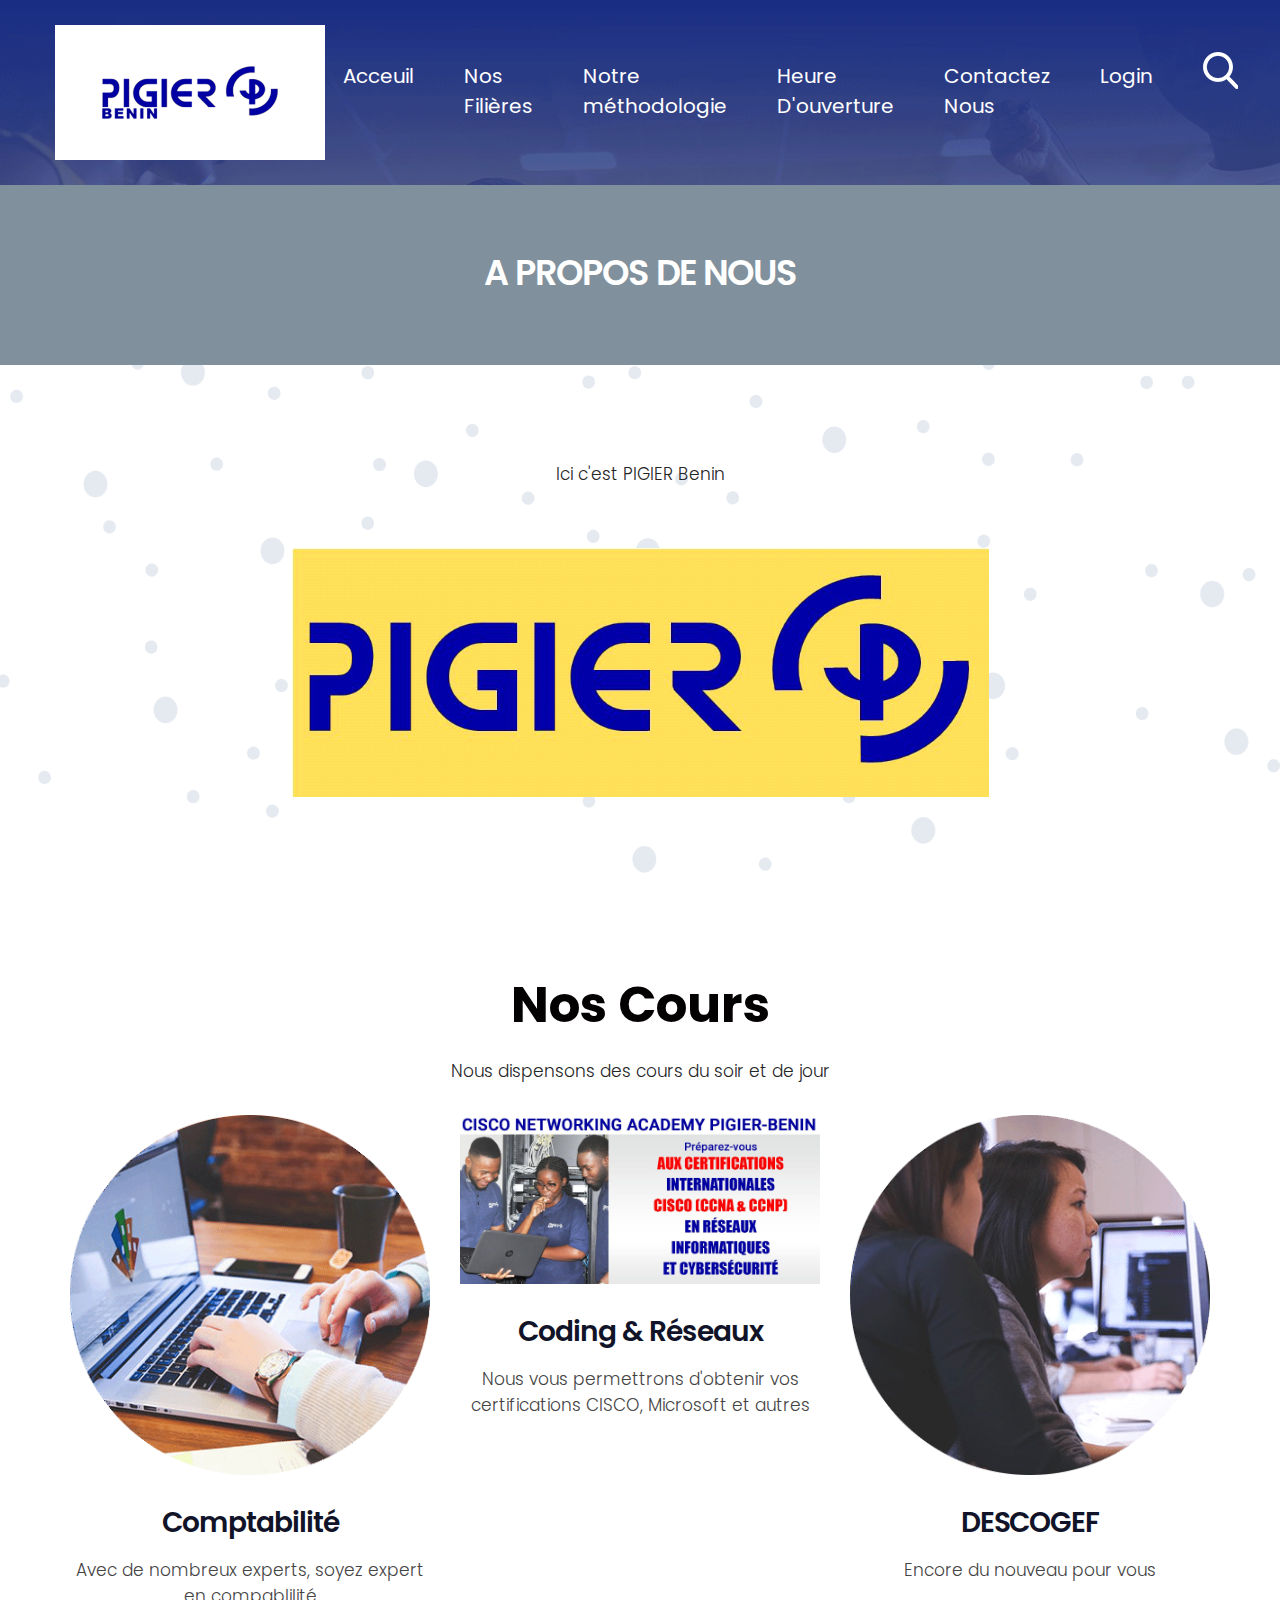
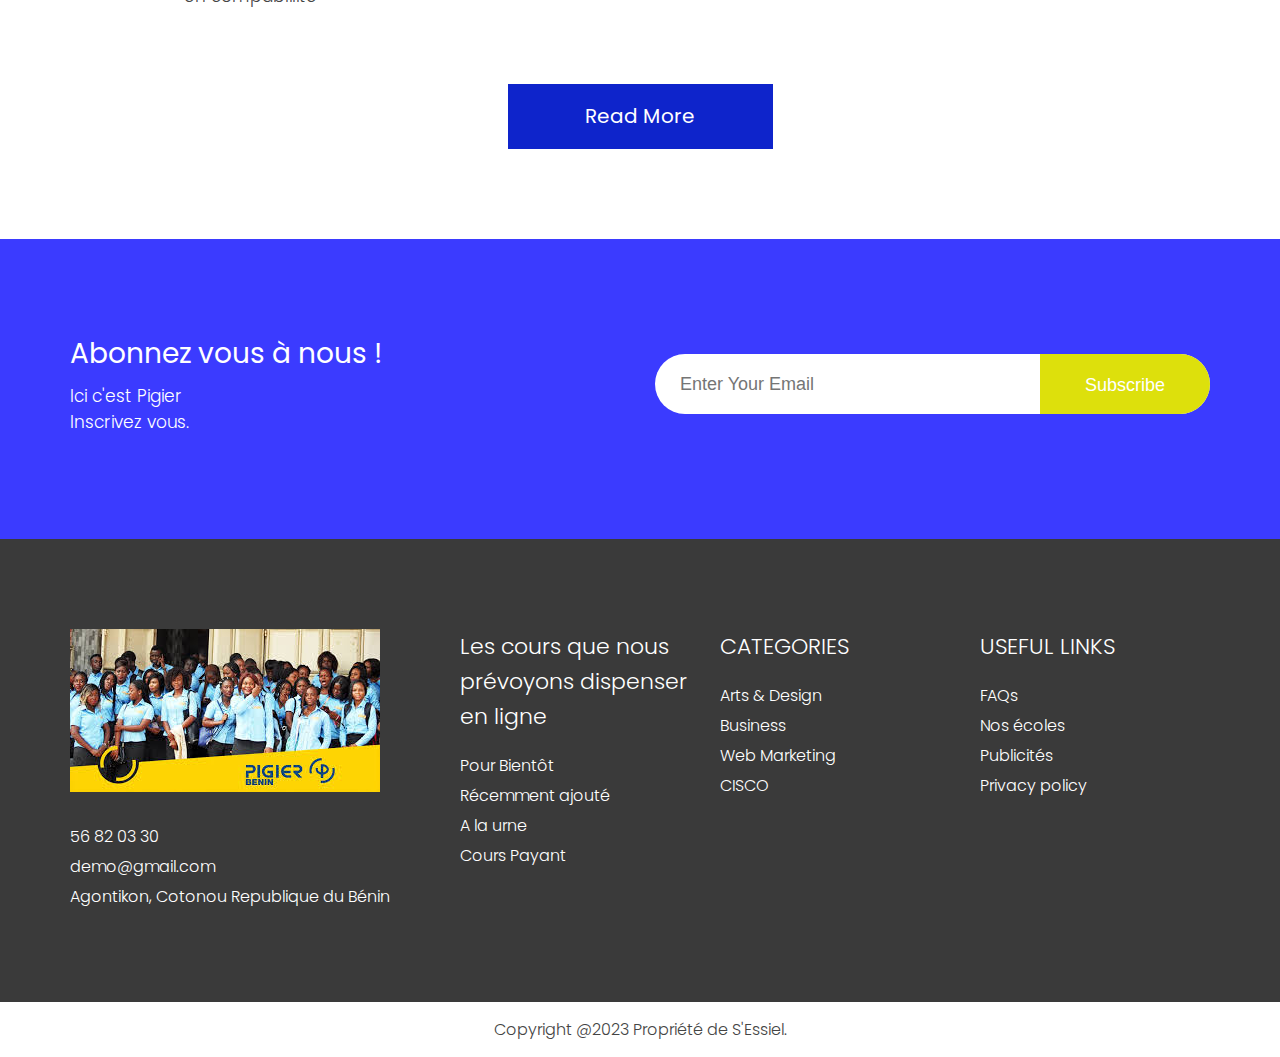
<file: about.html>
<!DOCTYPE html>
<html lang="en">
   <!-- Basic -->
   <meta charset="utf-8">
   <meta http-equiv="X-UA-Compatible" content="IE=edge">
   <!-- Mobile Metas -->
   <meta name="viewport" content="width=device-width, initial-scale=1, shrink-to-fit=no">
   <!-- Site Metas -->
   <title>Pigier</title>
   <meta name="keywords" content="">
   <meta name="description" content="">
   <meta name="author" content="">
   <!-- site icon -->
   <link rel="icon" href="images/logopigier.png" type="image/png" />
   <!-- Bootstrap core CSS -->
   <link href="css/bootstrap.css" rel="stylesheet">
   <!-- FontAwesome Icons core CSS -->
   <link href="css/font-awesome.min.css" rel="stylesheet">
   <!-- Custom animate styles for this template -->
   <link href="css/animate.css" rel="stylesheet">
   <!-- Custom styles for this template -->
   <link href="style.css" rel="stylesheet">
   <!-- Responsive styles for this template -->
   <link href="css/responsive.css" rel="stylesheet">
   <!-- Colors for this template -->
   <link href="css/colors.css" rel="stylesheet">
   <!-- light box gallery -->
   <link href="css/ekko-lightbox.css" rel="stylesheet">
   <!--[if lt IE 9]>
   <script src="https://oss.maxcdn.com/libs/html5shiv/3.7.0/html5shiv.js"></script>
   <script src="https://oss.maxcdn.com/libs/respond.js/1.4.2/respond.min.js"></script>
   <![endif]-->
   </head>
   <body id="inner_page">
      <!-- header -->
      <header class="header">

        <div class="header_top_section">
           <div class="container">
              <div class="row">
               <div class="col-lg-3">
                  <div class="full">
                     <div class="logo">
                        <a href="acceuil.html"><img src="images/logopigier.png" alt="#" /></a>
                     </div>
                  </div>
               </div>
               <div class="col-lg-9 site_information">
                  <div class="full">
                     <div class="main_menu">
                        <nav class="navbar navbar-inverse navbar-toggleable-md">
                           <button class="navbar-toggler" type="button" data-toggle="collapse" data-target="#cloapediamenu" aria-controls="cloapediamenu" aria-expanded="false" aria-label="Toggle navigation">
                           <span class="float-left">Menu</span>
                           <span class="float-right"><i class="fa fa-bars"></i> <i class="fa fa-close"></i></span>
                           </button>
                           <div class="collapse navbar-collapse justify-content-md-center" id="cloapediamenu">
                              <ul class="navbar-nav">
                                 <li class="nav-item active">
                                    <a class="nav-link" href="acceuil.html">Acceuil</a>
                                 </li>
                                 <li class="nav-item">
                                    <a class="nav-link color-aqua-hover" href="about.html">Nos Filières</a>
                                 </li>
                                 <li class="nav-item">
                                    <a class="nav-link color-aqua-hover" href="coaching.html">Notre méthodologie</a>
                                 </li>
                                 <li class="nav-item">
                                    <a class="nav-link color-grey-hover" href="time.html">Heure D'ouverture</a>
                                 </li>
                                 <li class="nav-item">
                                    <a class="nav-link color-grey-hover" href="contact.html">Contactez Nous</a>
                                 </li>
                                 <li class="nav-item">
                                    <a class="nav-link color-grey-hover" href="contact.html">Login</a>
                                 </li>
                              </ul>
                              <ul class="navbar-nav">
                                 <li class="nav-item">
                                    <a class="nav-link" href="#"><img src="images/search_icon.png" alt="#" /></a>
                                 </li>
                              </ul>
                           </div>
                        </nav>
                     </div>
                  </div>
               </div>
            </div>
           </div>
        </div>

      </header>
      <!-- end header -->
      
      <!-- section -->
      <section class="main_full inner_page">
        <div class="container-fluid">
          <div class="row">
             <div class="full">
               <h3>A propos de Nous</h3>    
             </div>
          </div>
        </div>
      </section>
      <!-- end section -->
    
     <!-- about section -->
      <section class="layout_padding section about_dottat">
         <div class="container">
            <div class="row">
               <div class="col-lg-12 text_align_center">
                  <div class="full">
                     <p class="large">Ici c'est PIGIER Benin</p>
                  </div>
               </div>
               <div class="col-md-12">
                  <div class="about_img margin_top_30  text_align_center">
                     <img src="images/Pigier.png" alt="#" />
                  </div>
               </div>
            </div>
         </div>
      </section>
      <!-- end about section -->

      <!-- section -->
      <section class="layout_padding section">
         <div class="container">
            <div class="row">
               <div class="col-lg-12 text_align_center">
                  <div class="full heading_s1">
                     <h2>Nos Cours</h2>
                  </div>
                  <div class="full">
                     <p class="large">Nous dispensons des cours du soir et de jour</p>
                  </div>
               </div>
            </div>
            <div class="row">

              <div class="col-md-4 text_align_center">
                 <div class="cours">
                   <img class="img-responsive" src="images/cour2.png" alt="#" />
                 </div>
                 <h3>Comptabilité</h3>
                 <p>Avec de nombreux experts, soyez expert en compablilité</p>
              </div>  

              <div class="col-md-4 text_align_center">
                 <div class="cours">
                   <img class="img-responsive" src="images/SLIDE-CISCO-1.jpg" alt="#" />
                 </div>
                 <h3>Coding & Réseaux</h3>
                 <p>Nous vous permettrons d'obtenir vos certifications CISCO, Microsoft et autres</p>
              </div> 

              <div class="col-md-4 text_align_center">
                 <div class="cours">
                   <img class="img-responsive" src="images/cour3.png" alt="#" />
                 </div>
                 <h3>DESCOGEF</h3>
                 <p>Encore du nouveau pour vous</p>
              </div> 

            </div>
            <div class="row">
               <div class="col-md-12">
                  <div class="full center">
                      <a class="blue_bt" href="#">Read More</a>
                  </div>
               </div>
            </div>
         </div>
      </section>
      <!-- end section -->
  
      <!-- section -->
      <section class="section blue_pattern_bg" style="background-color: #3b3bff;">
         <div class="container">
            <div class="row">
               <div class="col-md-6">
                  <div class="full">
                     <h4>Abonnez vous à nous !</h4>
                     <p>Ici c'est Pigier<br>Inscrivez vous.</p>
                  </div>
               </div>
               <div class="col-md-6">
                 <div class="form_subribe">
                    <form>
                       <input type="email" name="email" placeholder="Enter Your Email" />
                       <button>Subscribe</button>
                    </form>
                 </div>
               </div>
            </div>
         </div>
      </section>
      <!-- end section -->
     
      <!-- footer -->
      <footer class="footer layout_padding">
         <div class="container">
            <div class="row">

               <div class="col-md-4 col-sm-12">
                  <a href="acceuil.html"><img class="img-responsive" src="images/images.jpg" alt="#" /></a>
                  <div class="footer_link_heading">
                     <div class="footer_menu margin_top_30">
                     <ul>
                        <li><a href="tel:+22956820330">56 82 03 30</a></li>
                        <li><a href="#">demo@gmail.com</a></li>
                        <li><a href="#">Agontikon, Cotonou Republique du Bénin</a></li>
                     </ul>
                  </div>
                  </div>
               </div>
               
               <div class="col-md-8">
                 <div class="row">
                    <div class="col-md-4 col-sm-12">
                  <div class="footer_link_heading">
                     <h3>Les cours que nous prévoyons dispenser en ligne</h3>
                  </div>
                  <div class="footer_menu">
                     <ul>
                        <li><a href="#">Pour Bientôt</a></li>
                        <li><a href="#">Récemment ajouté</a></li>
                        <li><a href="#">A la urne</a></li>
                        <li><a href="#">Cours Payant</a></li>
                     </ul>
                  </div>
               </div>

               <div class="col-md-4 col-sm-12">
                  <div class="footer_link_heading">
                     <h3>CATEGORIES</h3>
                  </div>
                  <div class="footer_menu">
                    <ul>
                       <li><a href="#">Arts & Design</a></li>
                       <li><a href="#">Business</a></li>
                       <li><a href="#">Web Marketing</a></li>
                       <li><a href="#">CISCO</a></li>
                    </ul>
                  </div>
               </div>
               
               <div class="col-md-4 col-sm-12">
                  <div class="footer_link_heading">
                     <h3>USEFUL LINKS</h3>
                  </div>
                  <div class="footer_menu">
                    <ul>
                       <li><a href="#">FAQs</a></li>
                       <li><a href="#">Nos écoles</a></li>
                       <li><a href="#">Publicités</a></li>
                       <li><a href="#">Privacy policy</a></li>
                    </ul>
                  </div>
               </div>
                 </div>
               </div>
               
            </div>
         </div>
      </footer>
      <div class="cpy">
        <div class="container">
           <div class="row">
             <div class="col-md-12">
               <p>Copyright @2023 Propriété de S'Essiel.<a href="https://html.design/"> </a></p>
             </div>
           </div>
        </div>
      </div>
      <!-- end footer -->
      <!-- Core JavaScript
         ================================================== -->
      <script src="js/jquery.min.js"></script>
      <script src="js/tether.min.js"></script>
      <script src="js/bootstrap.min.js"></script>
      <script src="js/parallax.js"></script>
      <script src="js/animate.js"></script>
      <script src="js/ekko-lightbox.js"></script>
      <script src="js/custom.js"></script>
   </body>
</html>
</file>
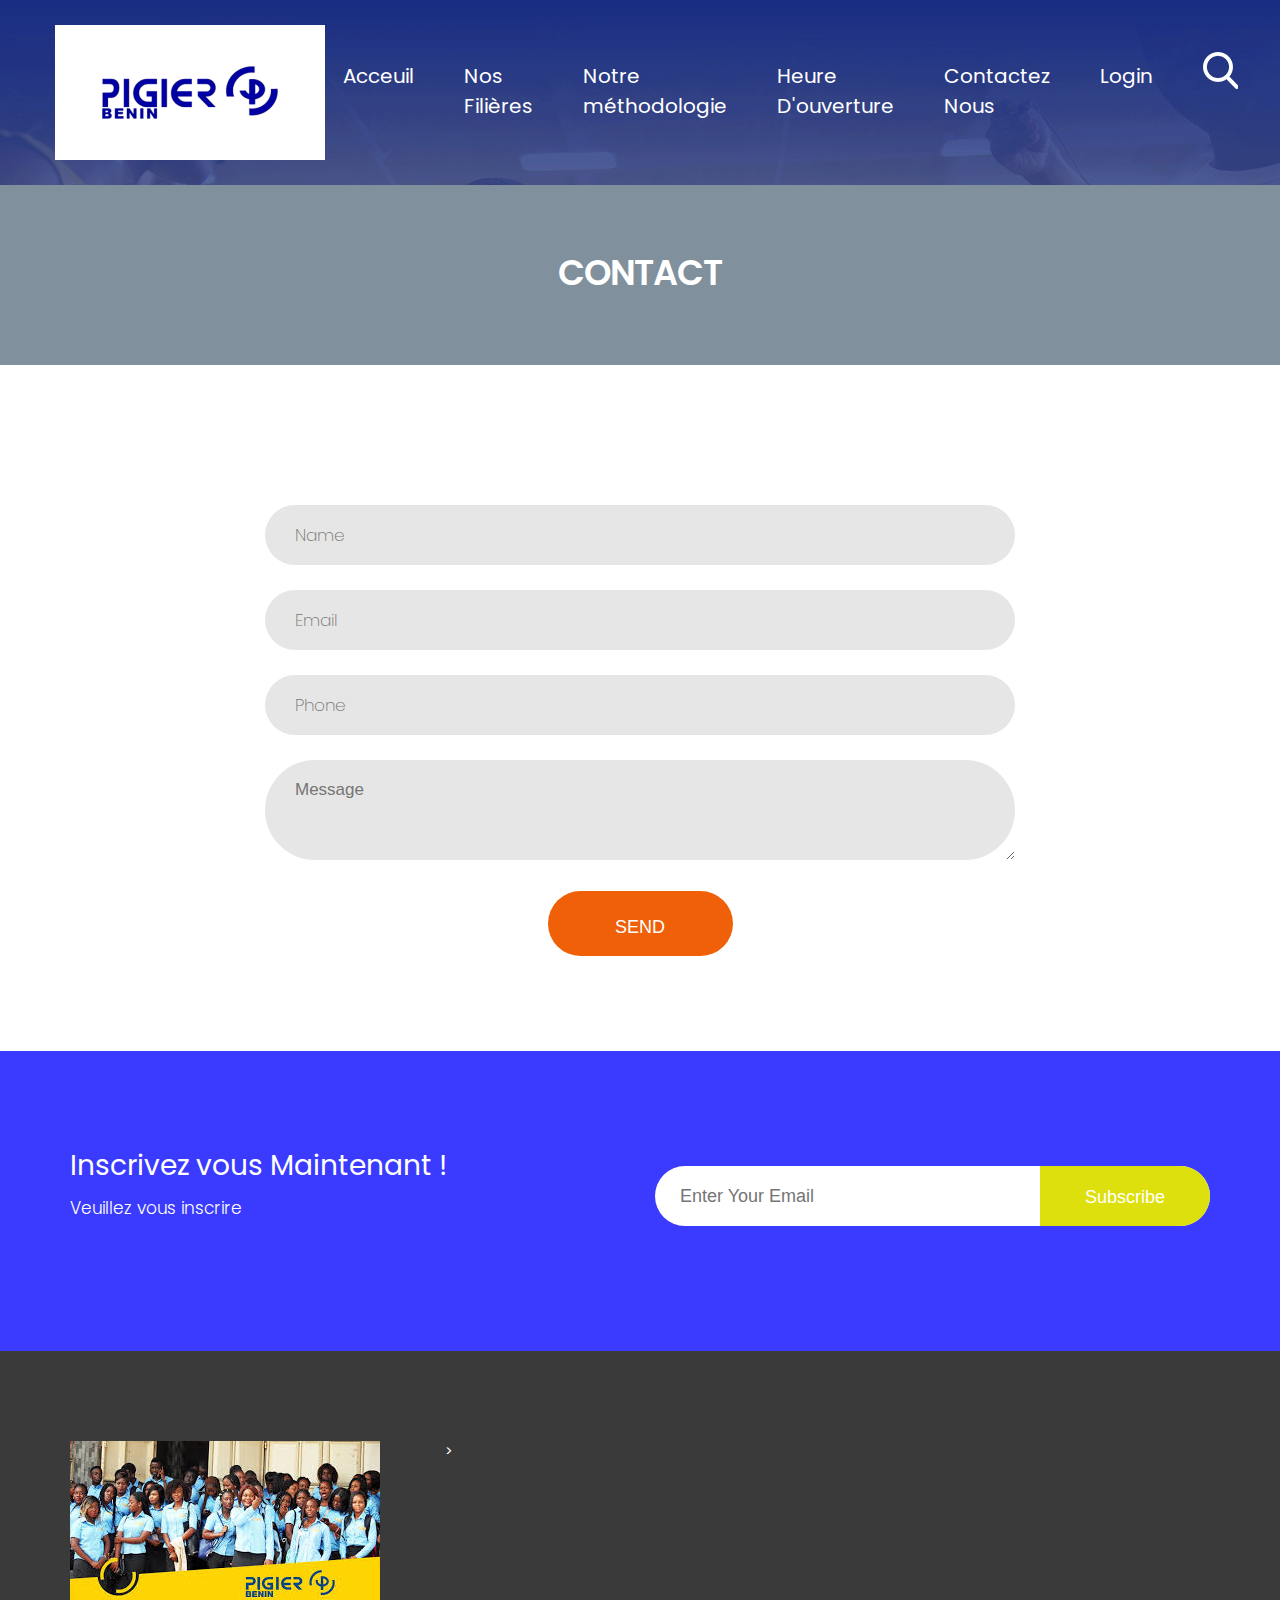
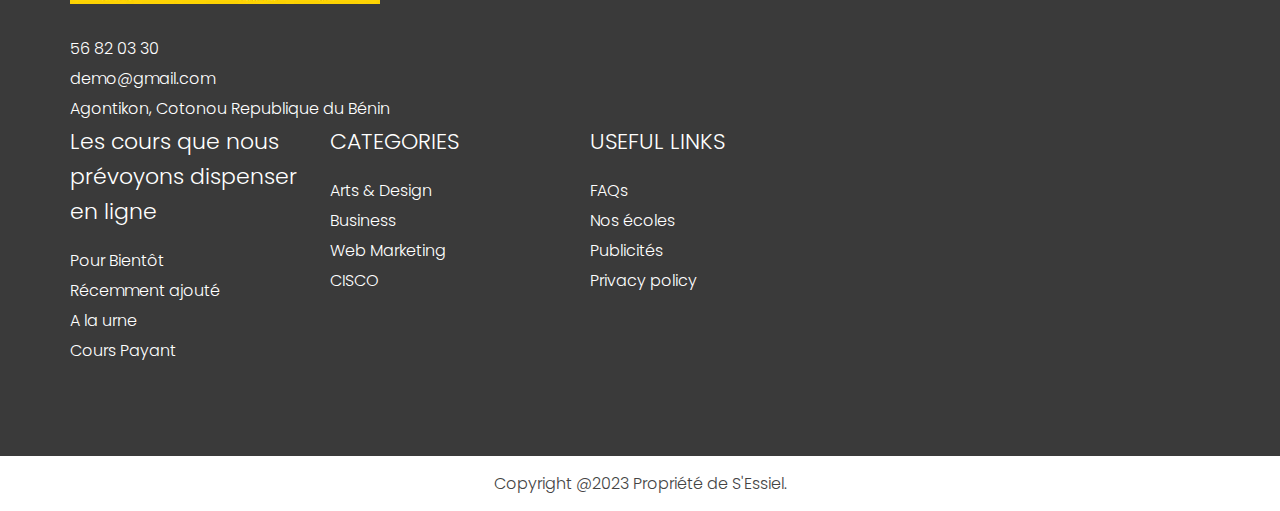
<file: contact.html>
<!DOCTYPE html>
<html lang="en">
   <!-- Basic -->
   <meta charset="utf-8">
   <meta http-equiv="X-UA-Compatible" content="IE=edge">
   <!-- Mobile Metas -->
   <meta name="viewport" content="width=device-width, initial-scale=1, shrink-to-fit=no">
   <!-- Site Metas -->
   <title>Pigier</title>
   <meta name="keywords" content="">
   <meta name="description" content="">
   <meta name="author" content="">
   <!-- site icon -->
   <link rel="icon" href="images/Pigier.png" type="image/png" />
   <!-- Bootstrap core CSS -->
   <link href="css/bootstrap.css" rel="stylesheet">
   <!-- FontAwesome Icons core CSS -->
   <link href="css/font-awesome.min.css" rel="stylesheet">
   <!-- Custom animate styles for this template -->
   <link href="css/animate.css" rel="stylesheet">
   <!-- Custom styles for this template -->
   <link href="style.css" rel="stylesheet">
   <!-- Responsive styles for this template -->
   <link href="css/responsive.css" rel="stylesheet">
   <!-- Colors for this template -->
   <link href="css/colors.css" rel="stylesheet">
   <!-- light box gallery -->
   <link href="css/ekko-lightbox.css" rel="stylesheet">
   <!--[if lt IE 9]>
   <script src="https://oss.maxcdn.com/libs/html5shiv/3.7.0/html5shiv.js"></script>
   <script src="https://oss.maxcdn.com/libs/respond.js/1.4.2/respond.min.js"></script>
   <![endif]-->
   </head>
   <body id="inner_page">
      <!-- header -->
      <header class="header">

        <div class="header_top_section">
           <div class="container">
              <div class="row">
               <div class="col-lg-3">
                  <div class="full">
                     <div class="logo">
                        <a href="acceuil.html"><img src="images/logopigier.png" alt="#" /></a>
                     </div>
                  </div>
               </div>
               <div class="col-lg-9 site_information">
                  <div class="full">
                     <div class="main_menu">
                        <nav class="navbar navbar-inverse navbar-toggleable-md">
                           <button class="navbar-toggler" type="button" data-toggle="collapse" data-target="#cloapediamenu" aria-controls="cloapediamenu" aria-expanded="false" aria-label="Toggle navigation">
                           <span class="float-left">Menu</span>
                           <span class="float-right"><i class="fa fa-bars"></i> <i class="fa fa-close"></i></span>
                           </button>
                           <div class="collapse navbar-collapse justify-content-md-center" id="cloapediamenu">
                              <ul class="navbar-nav">
                                 <li class="nav-item active">
                                    <a class="nav-link" href="acceuil.html">Acceuil</a>
                                 </li>
                                 <li class="nav-item">
                                    <a class="nav-link color-aqua-hover" href="about.html">Nos Filières</a>
                                 </li>
                                 <li class="nav-item">
                                    <a class="nav-link color-aqua-hover" href="coaching.html">Notre méthodologie</a>
                                 </li>
                                 <li class="nav-item">
                                    <a class="nav-link color-grey-hover" href="time.html">Heure D'ouverture</a>
                                 </li>
                                 <li class="nav-item">
                                    <a class="nav-link color-grey-hover" href="contact.html">Contactez Nous</a>
                                 </li>
                                 <li class="nav-item">
                                    <a class="nav-link color-grey-hover" href="contact.html">Login</a>
                                 </li>
                              </ul>
                              <ul class="navbar-nav">
                                 <li class="nav-item">
                                    <a class="nav-link" href="#"><img src="images/search_icon.png" alt="#" /></a>
                                 </li>
                              </ul>
                           </div>
                        </nav>
                     </div>
                  </div>
               </div>
            </div>
           </div>
        </div>

      </header>
      <!-- end header -->
      
      <!-- section -->
      <section class="main_full inner_page">
        <div class="container-fluid">
          <div class="row">
             <div class="full">
               <h3>Contact</h3>    
             </div>
          </div>
        </div>
      </section>
      <!-- end section -->
    
    <!-- section -->
     <section class="layout_padding section">
         <div class="container">
           <div class="row">
               <div class="col-md-12">
                  <div class="contact_section margin_top_30">
                     <div class="row">
                        <div class="col-md-8 offset-md-2">
                           <div class="form_cont">
                               <form action="index.html">
                                  <fieldset>
                                     <div class="field">
                                        <input type="text" name="name" placeholder="Name">
                                     </div>
                                     <div class="field">
                                        <input type="email" name="email" placeholder="Email">
                                     </div>
                                     <div class="field">
                                        <input type="text" name="phone" placeholder="Phone">
                                     </div>
                                     <div class="field">
                                        <textarea placeholder="Message"></textarea>
                                     </div>
                                     <div class="field center">
                                       <button>Send</button>
                                  </div></fieldset>
                               </form>
                           </div>
                        </div>
                     </div>
                  </div>
               </div>
            </div>
         </div>
      </section>
      <!-- end section -->
  
      <!-- section -->
      <section class="section blue_pattern_bg" style="background-color: #3b3bff;">
         <div class="container">
            <div class="row">
               <div class="col-md-6">
                  <div class="full">
                     <h4>Inscrivez vous Maintenant !</h4>
                     <p>Veuillez vous inscrire</p>
                  </div>
               </div>
               <div class="col-md-6">
                 <div class="form_subribe">
                    <form>
                       <input type="email" name="email" placeholder="Enter Your Email" />
                       <button>Subscribe</button>
                    </form>
                 </div>
               </div>
            </div>
         </div>
      </section>
      <!-- end section -->
     
      <!-- footer -->
      <footer class="footer layout_padding">
         <div class="container">
            <div class="row">

               <div class="col-md-4 col-sm-12">
                  <a href="acceuil.html"><img class="img-responsive" src="images/images.jpg" alt="#" /></a>
                  <div class="footer_link_heading">
                     <div class="footer_menu margin_top_30">
                     <ul>
                        <li><a href="tel:+22956820330">56 82 03 30</a></li>
                        <li><a href="#">demo@gmail.com</a></li>
                        <li><a href="#">Agontikon, Cotonou Republique du Bénin</a></li>
                     </ul>
                  </div>
                  </div>
               </div>>
               
               <div class="col-md-8">
                 <div class="row">
                    <div class="col-md-4 col-sm-12">
                  <div class="footer_link_heading">
                     <h3>Les cours que nous prévoyons dispenser en ligne</h3>
                  </div>
                  <div class="footer_menu">
                     <ul>
                        <li><a href="#">Pour Bientôt</a></li>
                        <li><a href="#">Récemment ajouté</a></li>
                        <li><a href="#">A la urne</a></li>
                        <li><a href="#">Cours Payant</a></li>
                     </ul>
                  </div>
               </div>

               <div class="col-md-4 col-sm-12">
                  <div class="footer_link_heading">
                     <h3>CATEGORIES</h3>
                  </div>
                  <div class="footer_menu">
                    <ul>
                     <li><a href="#">Arts & Design</a></li>
                     <li><a href="#">Business</a></li>
                     <li><a href="#">Web Marketing</a></li>
                     <li><a href="#">CISCO</a></li>
                    </ul>
                  </div>
               </div>
               
               <div class="col-md-4 col-sm-12">
                  <div class="footer_link_heading">
                     <h3>USEFUL LINKS</h3>
                  </div>
                  <div class="footer_menu">
                    <ul>
                     <li><a href="#">FAQs</a></li>
                     <li><a href="#">Nos écoles</a></li>
                     <li><a href="#">Publicités</a></li>
                     <li><a href="#">Privacy policy</a></li>
                    </ul>
                  </div>
               </div>
                 </div>
               </div>
               
            </div>
         </div>
      </footer>
      <div class="cpy">
        <div class="container">
           <div class="row">
             <div class="col-md-12">
               <p>Copyright @2023 Propriété de S'Essiel.<a href="https://html.design/"> </a></p>
             </div>
           </div>
        </div>
      </div>
      <!-- end footer -->
      <!-- Core JavaScript
         ================================================== -->
      <script src="js/jquery.min.js"></script>
      <script src="js/tether.min.js"></script>
      <script src="js/bootstrap.min.js"></script>
      <script src="js/parallax.js"></script>
      <script src="js/animate.js"></script>
      <script src="js/ekko-lightbox.js"></script>
      <script src="js/custom.js"></script>
   </body>
</html>
</file>
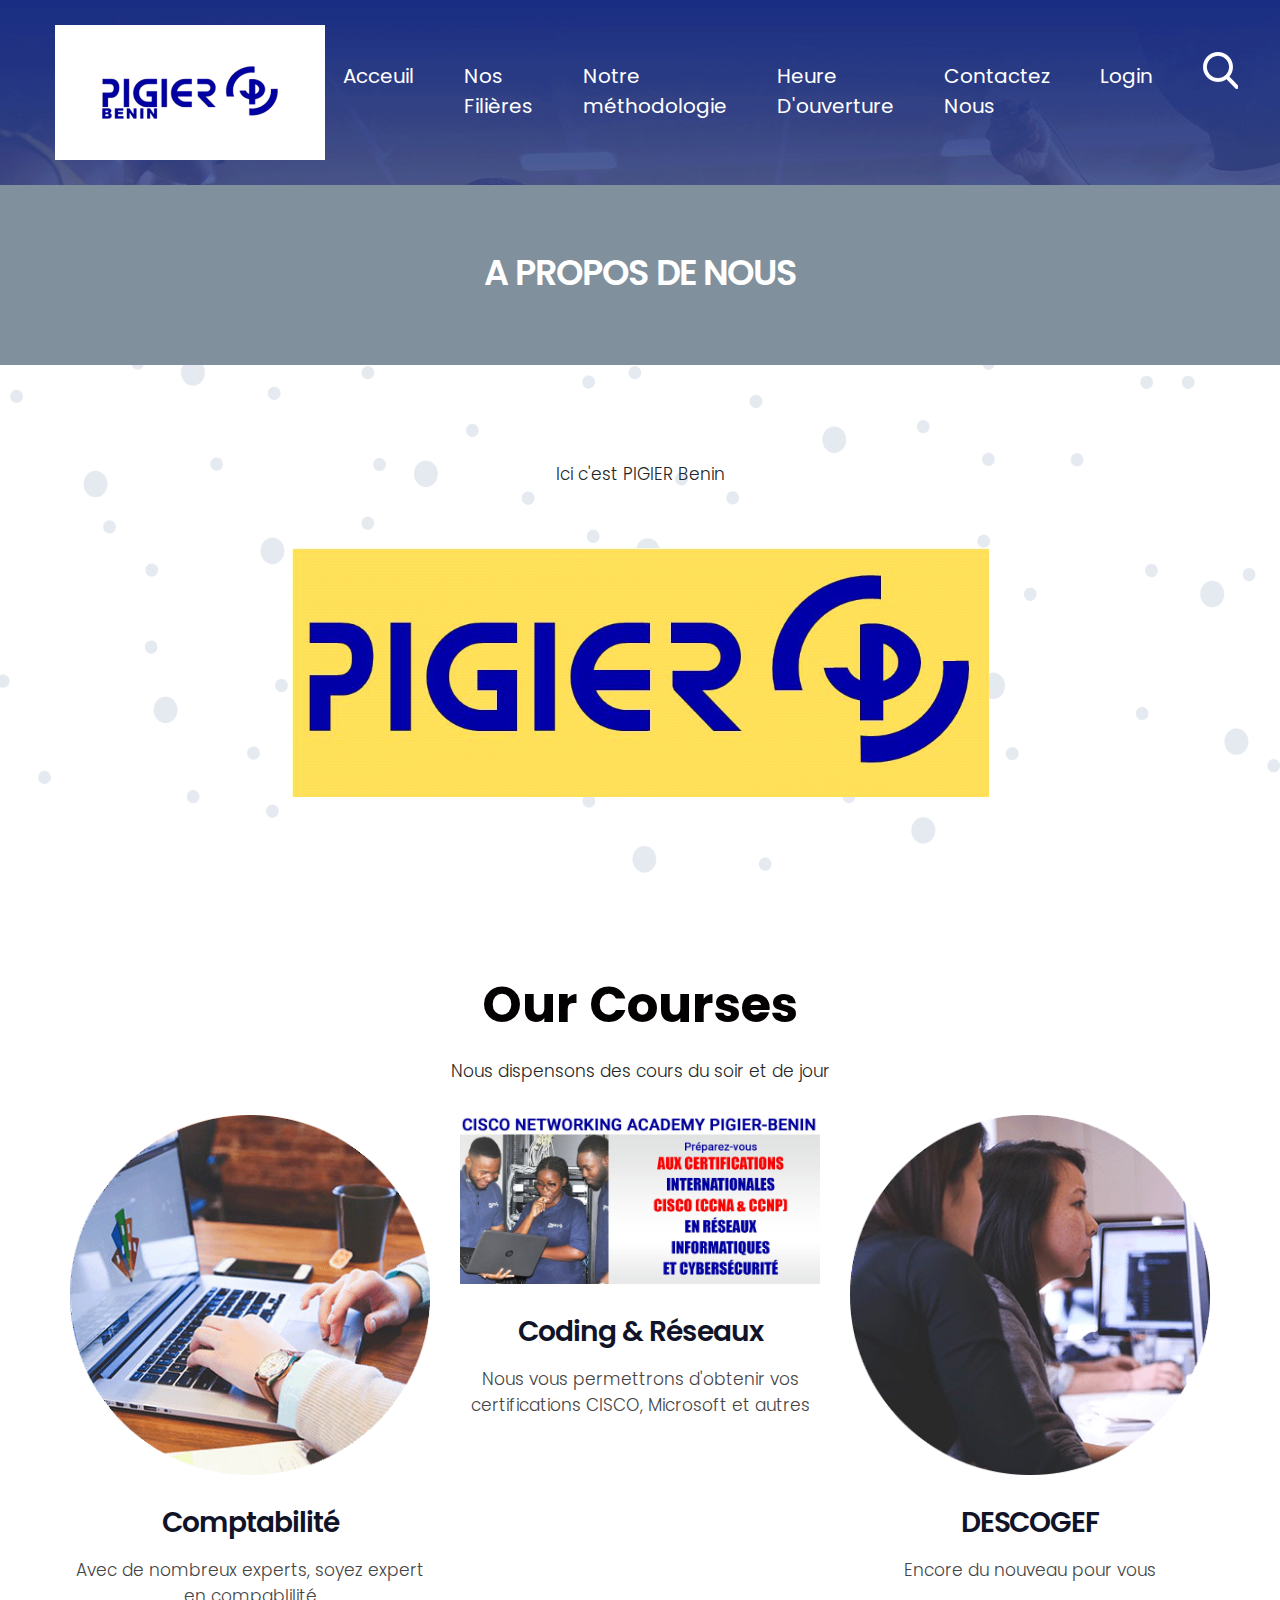
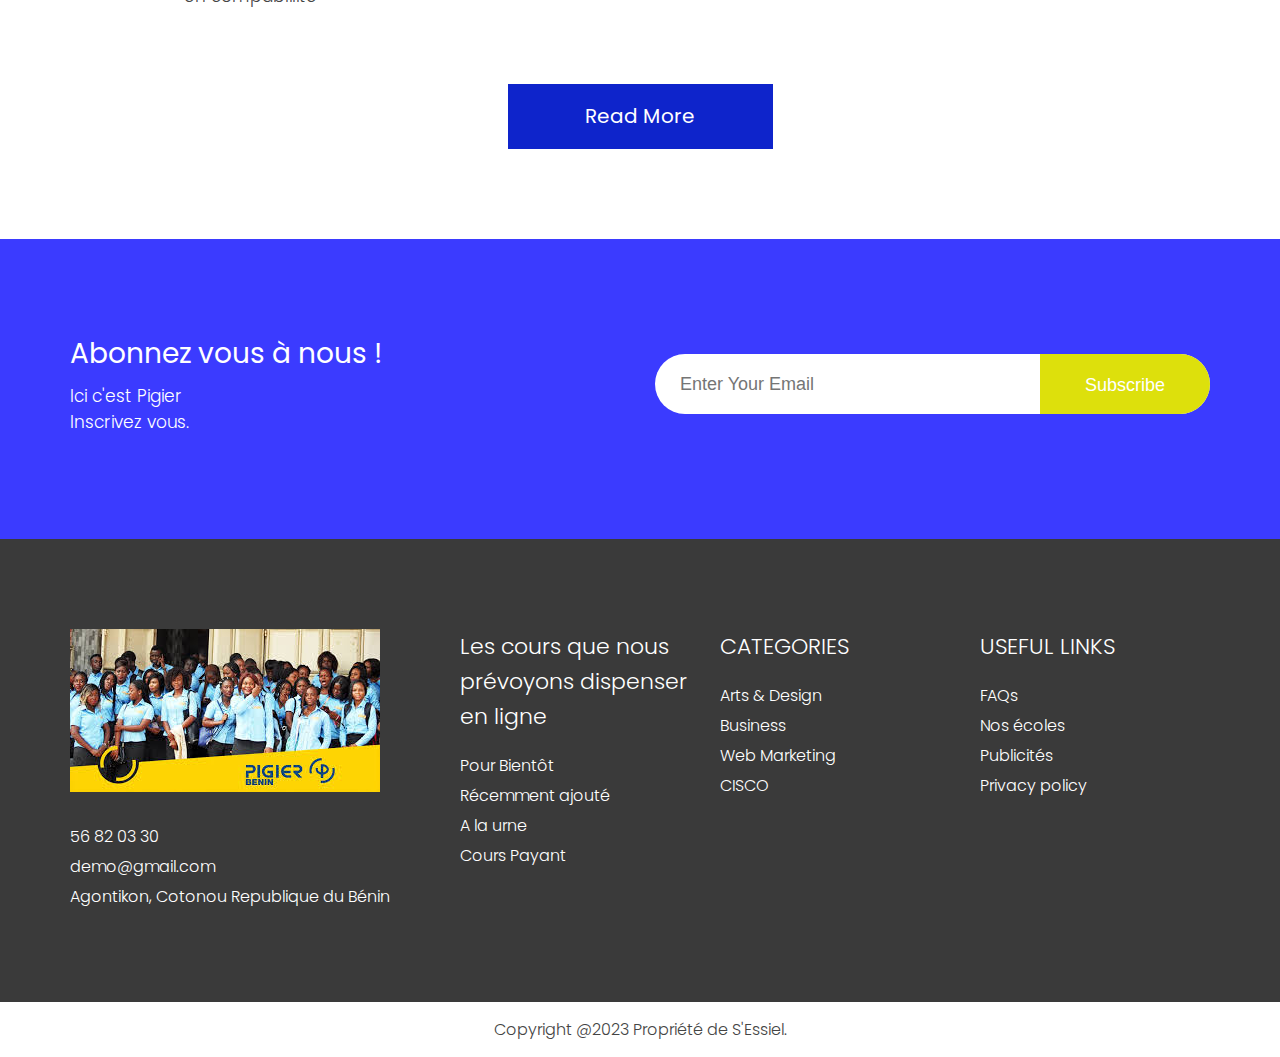
<file: pigier.html>
<!DOCTYPE html>
<html lang="en">
   <!-- Basic -->
   <meta charset="utf-8">
   <meta http-equiv="X-UA-Compatible" content="IE=edge">
   <!-- Mobile Metas -->
   <meta name="viewport" content="width=device-width, initial-scale=1, shrink-to-fit=no">
   <!-- Site Metas -->
   <title>Pigier</title>
   <meta name="keywords" content="">
   <meta name="description" content="">
   <meta name="author" content="">
   <!-- site icon -->
   <link rel="icon" href="images/logopigier.png" type="image/png" />
   <!-- Bootstrap core CSS -->
   <link href="css/bootstrap.css" rel="stylesheet">
   <!-- FontAwesome Icons core CSS -->
   <link href="css/font-awesome.min.css" rel="stylesheet">
   <!-- Custom animate styles for this template -->
   <link href="css/animate.css" rel="stylesheet">
   <!-- Custom styles for this template -->
   <link href="style.css" rel="stylesheet">
   <!-- Responsive styles for this template -->
   <link href="css/responsive.css" rel="stylesheet">
   <!-- Colors for this template -->
   <link href="css/colors.css" rel="stylesheet">
   <!-- light box gallery -->
   <link href="css/ekko-lightbox.css" rel="stylesheet">
   <!--[if lt IE 9]>
   <script src="https://oss.maxcdn.com/libs/html5shiv/3.7.0/html5shiv.js"></script>
   <script src="https://oss.maxcdn.com/libs/respond.js/1.4.2/respond.min.js"></script>
   <![endif]-->
   </head>
   <body id="inner_page">
      <!-- header -->
      <header class="header">

        <div class="header_top_section">
           <div class="container">
              <div class="row">
               <div class="col-lg-3">
                  <div class="full">
                     <div class="logo">
                        <a href="index.html"><img src="images/logopigier.png" alt="#" /></a>
                     </div>
                  </div>
               </div>
               <div class="col-lg-9 site_information">
                  <div class="full">
                     <div class="main_menu">
                        <nav class="navbar navbar-inverse navbar-toggleable-md">
                           <button class="navbar-toggler" type="button" data-toggle="collapse" data-target="#cloapediamenu" aria-controls="cloapediamenu" aria-expanded="false" aria-label="Toggle navigation">
                           <span class="float-left">Menu</span>
                           <span class="float-right"><i class="fa fa-bars"></i> <i class="fa fa-close"></i></span>
                           </button>
                           <div class="collapse navbar-collapse justify-content-md-center" id="cloapediamenu">
                              <ul class="navbar-nav">
                                 <li class="nav-item active">
                                    <a class="nav-link" href="index.html">Acceuil</a>
                                 </li>
                                 <li class="nav-item">
                                    <a class="nav-link color-aqua-hover" href="about.html">Nos Filières</a>
                                 </li>
                                 <li class="nav-item">
                                    <a class="nav-link color-aqua-hover" href="coaching.html">Notre méthodologie</a>
                                 </li>
                                 <li class="nav-item">
                                    <a class="nav-link color-grey-hover" href="time.html">Heure D'ouverture</a>
                                 </li>
                                 <li class="nav-item">
                                    <a class="nav-link color-grey-hover" href="contact.html">Contactez Nous</a>
                                 </li>
                                 <li class="nav-item">
                                    <a class="nav-link color-grey-hover" href="contact.html">Login</a>
                                 </li>
                              </ul>
                              <ul class="navbar-nav">
                                 <li class="nav-item">
                                    <a class="nav-link" href="#"><img src="images/search_icon.png" alt="#" /></a>
                                 </li>
                              </ul>
                           </div>
                        </nav>
                     </div>
                  </div>
               </div>
            </div>
           </div>
        </div>

      </header>
      <!-- end header -->
      
      <!-- section -->
      <section class="main_full inner_page">
        <div class="container-fluid">
          <div class="row">
             <div class="full">
               <h3>A propos de Nous</h3>    
             </div>
          </div>
        </div>
      </section>
      <!-- end section -->
    
     <!-- about section -->
      <section class="layout_padding section about_dottat">
         <div class="container">
            <div class="row">
               <div class="col-lg-12 text_align_center">
                  <div class="full">
                     <p class="large">Ici c'est PIGIER Benin</p>
                  </div>
               </div>
               <div class="col-md-12">
                  <div class="about_img margin_top_30  text_align_center">
                     <img src="images/Pigier.png" alt="#" />
                  </div>
               </div>
            </div>
         </div>
      </section>
      <!-- end about section -->

      <!-- section -->
      <section class="layout_padding section">
         <div class="container">
            <div class="row">
               <div class="col-lg-12 text_align_center">
                  <div class="full heading_s1">
                     <h2>Our Courses</h2>
                  </div>
                  <div class="full">
                     <p class="large">Nous dispensons des cours du soir et de jour</p>
                  </div>
               </div>
            </div>
            <div class="row">

              <div class="col-md-4 text_align_center">
                 <div class="cours">
                   <img class="img-responsive" src="images/cour2.png" alt="#" />
                 </div>
                 <h3>Comptabilité</h3>
                 <p>Avec de nombreux experts, soyez expert en compablilité</p>
              </div>  

              <div class="col-md-4 text_align_center">
                 <div class="cours">
                   <img class="img-responsive" src="images/SLIDE-CISCO-1.jpg" alt="#" />
                 </div>
                 <h3>Coding & Réseaux</h3>
                 <p>Nous vous permettrons d'obtenir vos certifications CISCO, Microsoft et autres</p>
              </div> 

              <div class="col-md-4 text_align_center">
                 <div class="cours">
                   <img class="img-responsive" src="images/cour3.png" alt="#" />
                 </div>
                 <h3>DESCOGEF</h3>
                 <p>Encore du nouveau pour vous</p>
              </div> 

            </div>
            <div class="row">
               <div class="col-md-12">
                  <div class="full center">
                      <a class="blue_bt" href="#">Read More</a>
                  </div>
               </div>
            </div>
         </div>
      </section>
      <!-- end section -->
  
      <!-- section -->
      <section class="section blue_pattern_bg" style="background-color: #3b3bff;">
         <div class="container">
            <div class="row">
               <div class="col-md-6">
                  <div class="full">
                     <h4>Abonnez vous à nous !</h4>
                     <p>Ici c'est Pigier<br>Inscrivez vous.</p>
                  </div>
               </div>
               <div class="col-md-6">
                 <div class="form_subribe">
                    <form>
                       <input type="email" name="email" placeholder="Enter Your Email" />
                       <button>Subscribe</button>
                    </form>
                 </div>
               </div>
            </div>
         </div>
      </section>
      <!-- end section -->
     
      <!-- footer -->
      <footer class="footer layout_padding">
         <div class="container">
            <div class="row">

               <div class="col-md-4 col-sm-12">
                  <a href="index.html"><img class="img-responsive" src="images/images.jpg" alt="#" /></a>
                  <div class="footer_link_heading">
                     <div class="footer_menu margin_top_30">
                     <ul>
                        <li><a href="tel:+22956820330">56 82 03 30</a></li>
                        <li><a href="#">demo@gmail.com</a></li>
                        <li><a href="#">Agontikon, Cotonou Republique du Bénin</a></li>
                     </ul>
                  </div>
                  </div>
               </div>
               
               <div class="col-md-8">
                 <div class="row">
                    <div class="col-md-4 col-sm-12">
                  <div class="footer_link_heading">
                     <h3>Les cours que nous prévoyons dispenser en ligne</h3>
                  </div>
                  <div class="footer_menu">
                     <ul>
                        <li><a href="#">Pour Bientôt</a></li>
                        <li><a href="#">Récemment ajouté</a></li>
                        <li><a href="#">A la urne</a></li>
                        <li><a href="#">Cours Payant</a></li>
                     </ul>
                  </div>
               </div>

               <div class="col-md-4 col-sm-12">
                  <div class="footer_link_heading">
                     <h3>CATEGORIES</h3>
                  </div>
                  <div class="footer_menu">
                    <ul>
                     <li><a href="#">Arts & Design</a></li>
                     <li><a href="#">Business</a></li>
                     <li><a href="#">Web Marketing</a></li>
                     <li><a href="#">CISCO</a></li>
                    </ul>
                  </div>
               </div>
               
               <div class="col-md-4 col-sm-12">
                  <div class="footer_link_heading">
                     <h3>USEFUL LINKS</h3>
                  </div>
                  <div class="footer_menu">
                    <ul>
                     <li><a href="#">FAQs</a></li>
                     <li><a href="#">Nos écoles</a></li>
                     <li><a href="#">Publicités</a></li>
                     <li><a href="#">Privacy policy</a></li>
                    </ul>
                  </div>
               </div>
                 </div>
               </div>
               
            </div>
         </div>
      </footer>
      <div class="cpy">
        <div class="container">
           <div class="row">
             <div class="col-md-12">
               <p>Copyright @2023 Propriété de S'Essiel.<a href="https://html.design/"> </a></p>
             </div>
           </div>
        </div>
      </div>
      <!-- end footer -->
      <!-- Core JavaScript
         ================================================== -->
      <script src="js/jquery.min.js"></script>
      <script src="js/tether.min.js"></script>
      <script src="js/bootstrap.min.js"></script>
      <script src="js/parallax.js"></script>
      <script src="js/animate.js"></script>
      <script src="js/ekko-lightbox.js"></script>
      <script src="js/custom.js"></script>
   </body>
</html>
</file>
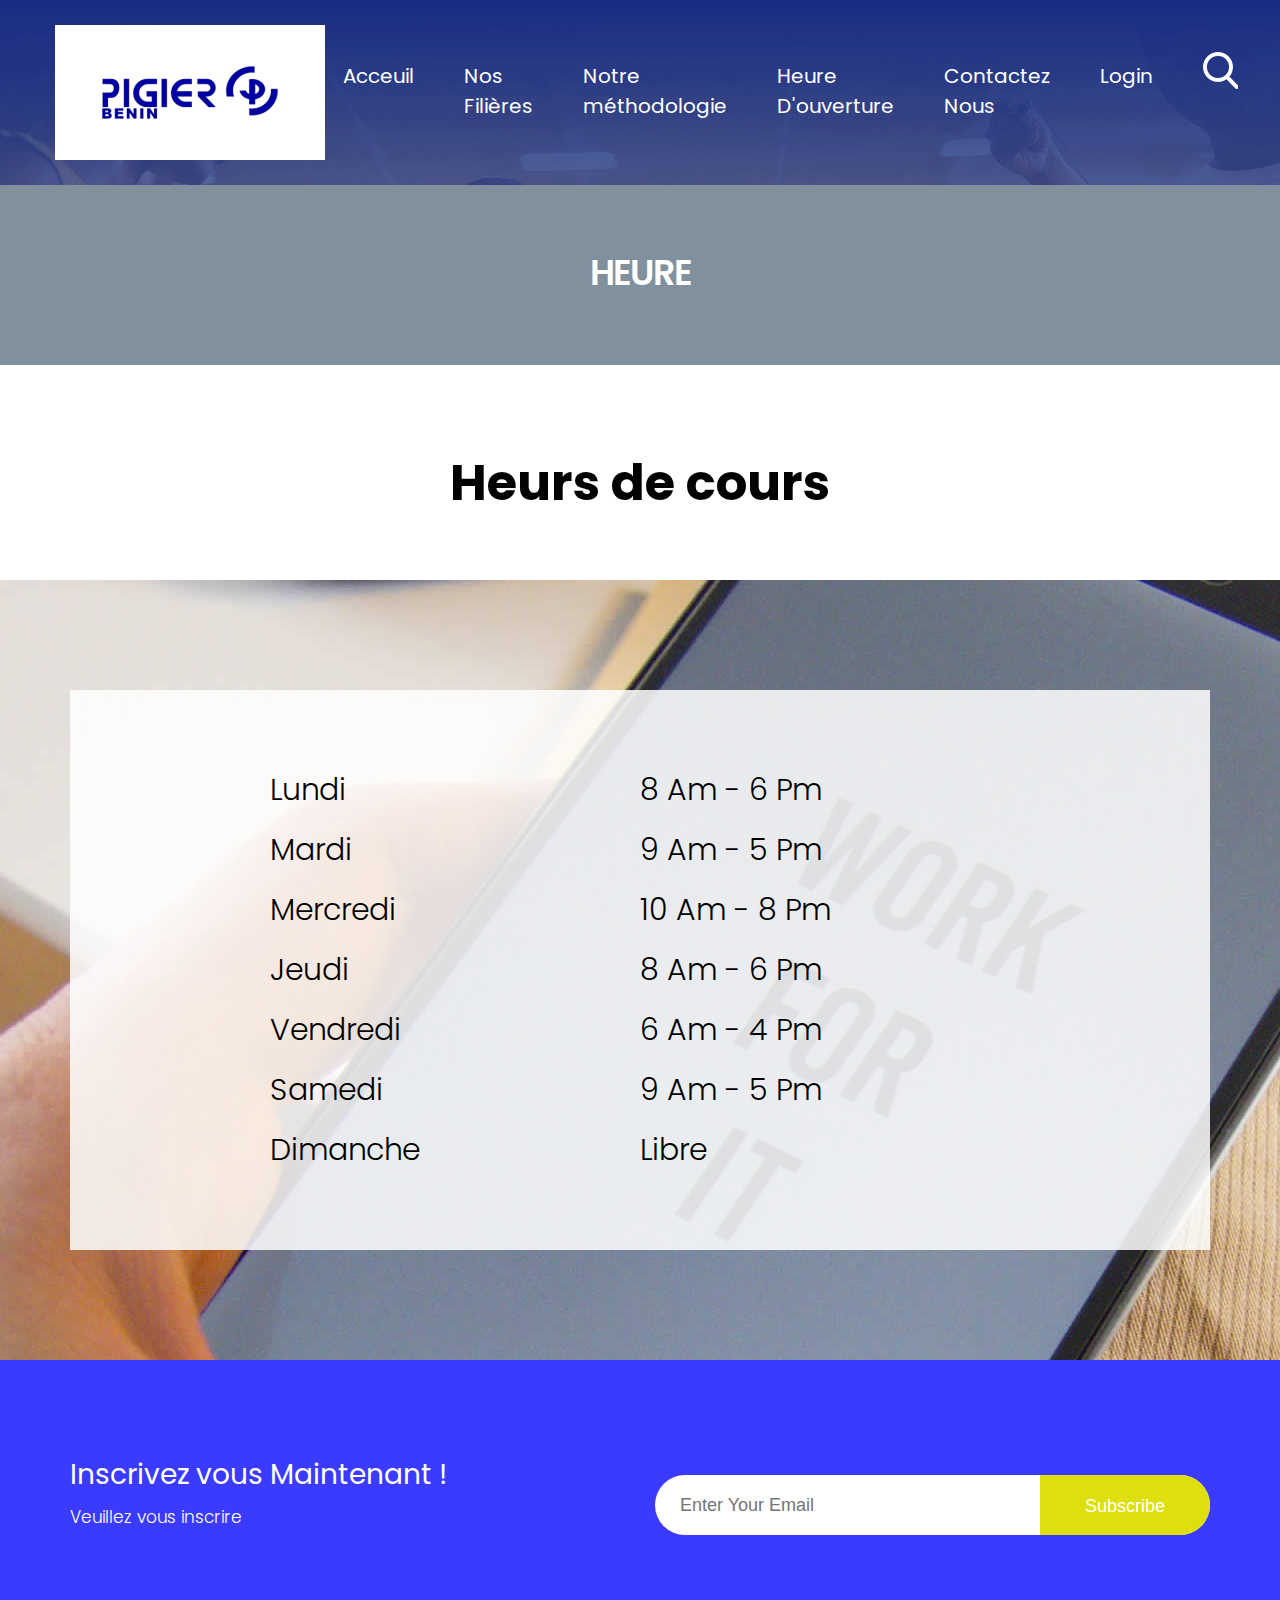
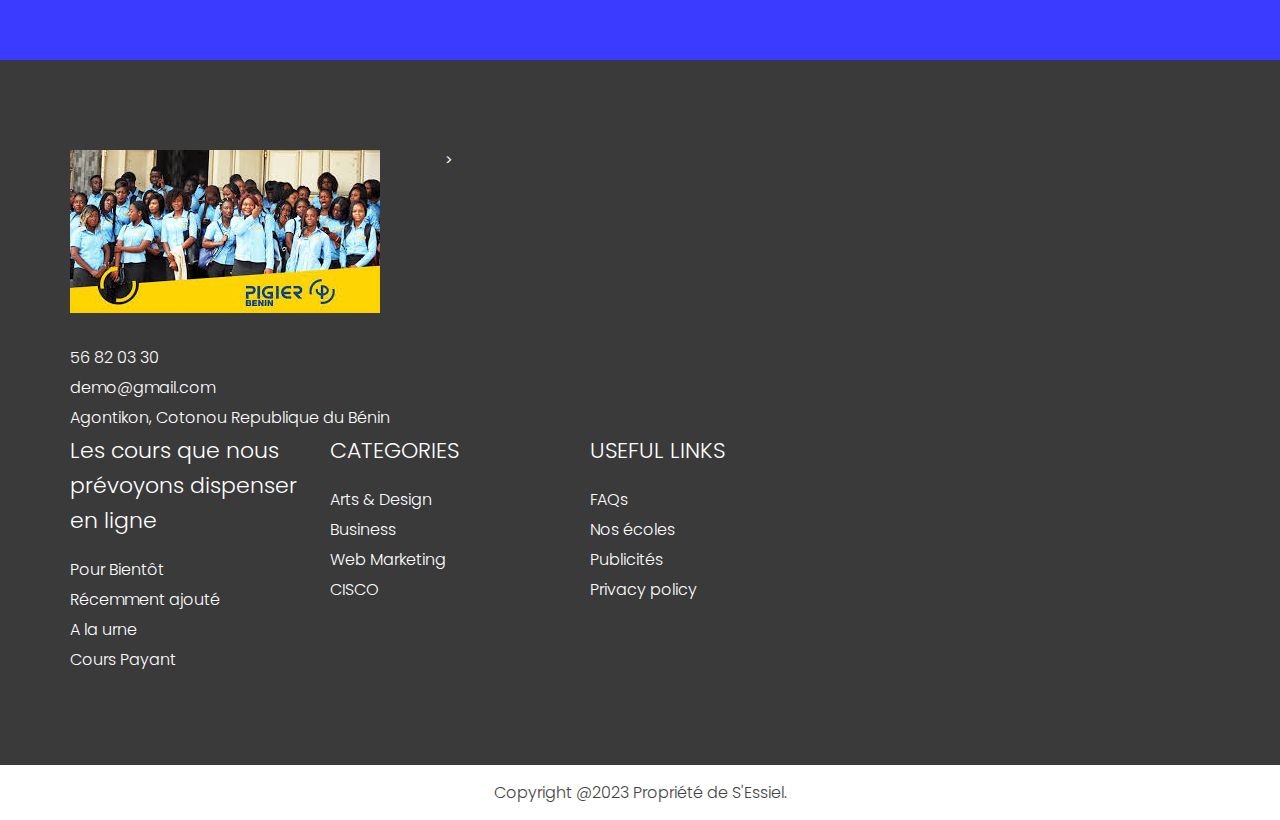
<file: time.html>
<!DOCTYPE html>
<html lang="en">
   <!-- Basic -->
   <meta charset="utf-8">
   <meta http-equiv="X-UA-Compatible" content="IE=edge">
   <!-- Mobile Metas -->
   <meta name="viewport" content="width=device-width, initial-scale=1, shrink-to-fit=no">
   <!-- Site Metas -->
   <title>Pigier</title>
   <meta name="keywords" content="">
   <meta name="description" content="">
   <meta name="author" content="">
   <!-- site icon -->
   <link rel="icon" href="images/Pigier.png" type="image/png" />
   <!-- Bootstrap core CSS -->
   <link href="css/bootstrap.css" rel="stylesheet">
   <!-- FontAwesome Icons core CSS -->
   <link href="css/font-awesome.min.css" rel="stylesheet">
   <!-- Custom animate styles for this template -->
   <link href="css/animate.css" rel="stylesheet">
   <!-- Custom styles for this template -->
   <link href="style.css" rel="stylesheet">
   <!-- Responsive styles for this template -->
   <link href="css/responsive.css" rel="stylesheet">
   <!-- Colors for this template -->
   <link href="css/colors.css" rel="stylesheet">
   <!-- light box gallery -->
   <link href="css/ekko-lightbox.css" rel="stylesheet">
   <!--[if lt IE 9]>
   <script src="https://oss.maxcdn.com/libs/html5shiv/3.7.0/html5shiv.js"></script>
   <script src="https://oss.maxcdn.com/libs/respond.js/1.4.2/respond.min.js"></script>
   <![endif]-->
   </head>
   <body id="inner_page">
      <!-- header -->
      <header class="header">

        <div class="header_top_section">
           <div class="container">
              <div class="row">
               <div class="col-lg-3">
                  <div class="full">
                     <div class="logo">
                        <a href="acce.html"><img src="images/logopigier.png" alt="#" /></a>
                     </div>
                  </div>
               </div>
               <div class="col-lg-9 site_information">
                  <div class="full">
                     <div class="main_menu">
                        <nav class="navbar navbar-inverse navbar-toggleable-md">
                           <button class="navbar-toggler" type="button" data-toggle="collapse" data-target="#cloapediamenu" aria-controls="cloapediamenu" aria-expanded="false" aria-label="Toggle navigation">
                           <span class="float-left">Menu</span>
                           <span class="float-right"><i class="fa fa-bars"></i> <i class="fa fa-close"></i></span>
                           </button>
                           <div class="collapse navbar-collapse justify-content-md-center" id="cloapediamenu">
                              <ul class="navbar-nav">
                                 <li class="nav-item active">
                                    <a class="nav-link" href="acceuil.html">Acceuil</a>
                                 </li>
                                 <li class="nav-item">
                                    <a class="nav-link color-aqua-hover" href="about.html">Nos Filières</a>
                                 </li>
                                 <li class="nav-item">
                                    <a class="nav-link color-aqua-hover" href="coaching.html">Notre méthodologie</a>
                                 </li>
                                 <li class="nav-item">
                                    <a class="nav-link color-grey-hover" href="time.html">Heure D'ouverture</a>
                                 </li>
                                 <li class="nav-item">
                                    <a class="nav-link color-grey-hover" href="contact.html">Contactez Nous</a>
                                 </li>
                                 <li class="nav-item">
                                    <a class="nav-link color-grey-hover" href="contact.html">Login</a>
                                 </li>
                              </ul>
                              <ul class="navbar-nav">
                                 <li class="nav-item">
                                    <a class="nav-link" href="#"><img src="images/search_icon.png" alt="#" /></a>
                                 </li>
                              </ul>
                           </div>
                        </nav>
                     </div>
                  </div>
               </div>
            </div>
           </div>
        </div>

      </header>
      <!-- end header -->
      
      <!-- section -->
      <section class="main_full inner_page">
        <div class="container-fluid">
          <div class="row">
             <div class="full">
               <h3>Heure</h3>    
             </div>
          </div>
        </div>
      </section>
      <!-- end section -->

      <!-- section -->
      <section class="layout_padding section padding_bottom_0">
         <div class="container-fluid">
            <div class="row">
               <div class="col-lg-12 text_align_center">
                  <div class="full heading_s1">
                     <h2>Heurs de cours</h2>
                  </div>
               </div>
            </div>
            <div class="row">
              <div class="col-md-12 cours_timging_bg">
                 <div class="container">
                    <div class="time_table">
                          <ul><li>Lundi</li><li>8 Am - 6 Pm</li></ul>
                          <ul><li>Mardi</li><li>9 Am - 5 Pm</li></ul>
                          <ul><li>Mercredi</li><li>10 Am - 8 Pm</li></ul>
                          <ul><li>Jeudi</li><li>8  Am - 6 Pm</li></ul>
                          <ul><li>Vendredi</li><li>6 Am - 4 Pm</li></ul>
                          <ul><li>Samedi</li><li>9 Am - 5 Pm</li></ul>
                          <ul><li>Dimanche</li><li>Libre</li></ul>
                       </div>
                 </div>        
              </div> 
            </div>
         </div>
      </section>
      <!-- end section -->
  
      <!-- section -->
      <section class="section blue_pattern_bg" style="background-color: #3b3bff;">
         <div class="container">
            <div class="row">
               <div class="col-md-6">
                  <div class="full">
                     <h4>Inscrivez vous Maintenant !</h4>
                     <p>Veuillez vous inscrire</p>
                  </div>
               </div>
               <div class="col-md-6">
                 <div class="form_subribe">
                    <form>
                       <input type="email" name="email" placeholder="Enter Your Email" />
                       <button>Subscribe</button>
                    </form>
                 </div>
               </div>
            </div>
         </div>
      </section>
      <!-- end section -->
     
      <!-- footer -->
      <footer class="footer layout_padding">
         <div class="container">
            <div class="row">

               <div class="col-md-4 col-sm-12">
                  <a href="acceuil.html"><img class="img-responsive" src="images/images.jpg" alt="#" /></a>
                  <div class="footer_link_heading">
                     <div class="footer_menu margin_top_30">
                     <ul>
                        <li><a href="tel:+22956820330">56 82 03 30</a></li>
                        <li><a href="#">demo@gmail.com</a></li>
                        <li><a href="#">Agontikon, Cotonou Republique du Bénin</a></li>
                     </ul>
                  </div>
                  </div>
               </div>>
               
               <div class="col-md-8">
                 <div class="row">
                    <div class="col-md-4 col-sm-12">
                  <div class="footer_link_heading">
                     <h3>Les cours que nous prévoyons dispenser en ligne</h3>
                  </div>
                  <div class="footer_menu">
                     <ul>
                        <li><a href="#">Pour Bientôt</a></li>
                        <li><a href="#">Récemment ajouté</a></li>
                        <li><a href="#">A la urne</a></li>
                        <li><a href="#">Cours Payant</a></li>
                     </ul>
                  </div>
               </div>

               <div class="col-md-4 col-sm-12">
                  <div class="footer_link_heading">
                     <h3>CATEGORIES</h3>
                  </div>
                  <div class="footer_menu">
                    <ul>
                     <li><a href="#">Arts & Design</a></li>
                     <li><a href="#">Business</a></li>
                     <li><a href="#">Web Marketing</a></li>
                     <li><a href="#">CISCO</a></li>
                    </ul>
                  </div>
               </div>
               
               <div class="col-md-4 col-sm-12">
                  <div class="footer_link_heading">
                     <h3>USEFUL LINKS</h3>
                  </div>
                  <div class="footer_menu">
                    <ul>
                     <li><a href="#">FAQs</a></li>
                     <li><a href="#">Nos écoles</a></li>
                     <li><a href="#">Publicités</a></li>
                     <li><a href="#">Privacy policy</a></li>
                    </ul>
                  </div>
               </div>
                 </div>
               </div>
               
            </div>
         </div>
      </footer>
      <div class="cpy">
        <div class="container">
           <div class="row">
             <div class="col-md-12">
               <p>Copyright @2023 Propriété de S'Essiel.<a href="https://html.design/"> </a></p>
             </div>
           </div>
        </div>
      </div>
      <!-- end footer -->
      <!-- Core JavaScript
         ================================================== -->
      <script src="js/jquery.min.js"></script>
      <script src="js/tether.min.js"></script>
      <script src="js/bootstrap.min.js"></script>
      <script src="js/parallax.js"></script>
      <script src="js/animate.js"></script>
      <script src="js/ekko-lightbox.js"></script>
      <script src="js/custom.js"></script>
   </body>
</html>
</file>
<file: style.css>
/*-------------------------------------------------------------------
    File Name: style.css
-------------------------------------------------------------------*/

/*-------------------------------------------------------------------
    1.import file
-------------------------------------------------------------------*/

@import url('https://fonts.googleapis.com/css?family=Poppins:100,100i,200,200i,300,300i,400,400i,500,500i,600,600i,700,700i,800,800i,900,900i');
@import url('https://fonts.googleapis.com/css?family=Raleway:100,100i,200,200i,300,300i,400,400i,500,500i,600,600i,700,700i,800,800i,900,900i');

/*-------------------------------------------------------------------
    2.basic
-------------------------------------------------------------------*/

body {
    font-size: 14px;
    line-height: normal;
    background-color: #fff;
}

body {
    overflow-x: hidden;
}

* {
    margin: 0;
    padding: 0;
    box-sizing: border-box;
}

h1,
h2,
h3,
h4,
h5,
body,
p {
    font-family: 'Poppins', sans-serif;
}

h1,
h2,
h3,
h4,
h5,
h6 {
    font-weight: 700;
    color: #111428;
}

h1:hover a,
h2:hover a,
h3:hover a,
h4:hover a,
h5:hover a,
h6:hover a {
    color: #121212 !important;
}

h1 {
    font-size: 32px;
    line-height: 40px;
    margin-bottom: 23px
}

h2 {
    font-size: 50px;
    line-height: 55px;
    margin-bottom: 20px;
    color: #030101;
    font-weight: 700;
}

h3 {
    font-size: 35px;
    line-height: normal;
    margin-bottom: 17px;
    font-weight: 600;
    color: #111428;
    letter-spacing: -1px;
    line-height: 35px;
}

h4 {
    font-size: 19px;
    line-height: 29px;
    margin-bottom: 14px
}

h5 {
    font-size: 17px;
    line-height: 25px;
    margin-bottom: 11px
}

h6 {
    font-size: 16px;
    line-height: 24px;
    margin-bottom: 11px
}

a {
    color: #121212;
}

body,
p {
    color: #9f9f9f;
}

p {
    margin-bottom: 30px;
    font-size: 17px;
    line-height: normal;
    color: #444;
    font-weight: 300;
}

p.large {
    margin-bottom: 30px;
    font-size: 17px;
    line-height: 28px;
    color: #252626;
    font-weight: 300;
    margin-top: 5px;
}

ol,
ul {
    list-style: none;
    margin: 0;
}

a {
    text-decoration: none !important;
}

.white_fonts p,
.white_fonts h1,
.white_fonts h2,
.white_fonts h3,
.white_fonts h4,
.white_fonts h5,
.white_fonts h6,
.white_fonts ul,
.white_fonts ul li,
.white_fonts ul li a,
.white_fonts ul i,
.white_fonts .post_info i,
.white_fonts div,
.white_fonts a.read_morem,
.white_fonts small {
    color: #fff !important;
}

.blockquote {
    border: 1px solid #e2e2e2 !important;
    background: #fff none repeat scroll 0 0;
    font-size: 1.1rem;
    font-style: italic;
    margin-bottom: 1.5rem;
    border-radius: 0 !important;
    padding: 2rem;
}

.check li:before {
    content: "\f06c";
    font-family: "FontAwesome";
    font-size: 16px;
    left: 0;
    padding-right: 8px;
    position: relative;
    top: 2px;
}

.check li {
    list-style: none;
    margin-bottom: 0.5rem;
}

.check li:last-child {
    margin-bottom: 0;
}

.check {
    margin-left: 0;
    padding-left: 0;
    margin: 0;
}

.check li a {}

hr.invis {
    border: 0;
    margin: 2rem 0;
}

.margin_top_0 {
    margin-top: 0 !important;
}

.margin_top_10 {
    margin-top: 10px;
}

.margin_top_20 {
    margin-top: 20px;
}

.margin_top_30 {
    margin-top: 30px !important;
}

.margin_top_40 {
    margin-top: 40px;
}

.margin_top_50 {
    margin-top: 50px !important;
}

.margin_top_60 {
    margin-top: 60px;
}

.margin_top_70 {
    margin-top: 70px;
}

.margin_top_80 {
    margin-top: 80px;
}

.margin_top_90 {
    margin-top: 90px;
}

.margin_top_100 {
    margin-top: 100px;
}

.margin_bottom_0 {
    margin-bottom: 0 !important;
}

.margin_bottom_10 {
    margin-bottom: 10px;
}

.margin_bottom_20 {
    margin-bottom: 20px;
}

.margin_bottom_30 {
    margin-bottom: 30px;
}

.margin_bottom_40 {
    margin-bottom: 40px;
}

.margin_bottom_50 {
    margin-bottom: 50px;
}

.margin_bottom_60 {
    margin-bottom: 60px;
}

.margin_bottom_70 {
    margin-bottom: 70px;
}

.margin_bottom_80 {
    margin-bottom: 80px;
}

.margin_bottom_90 {
    margin-bottom: 90px;
}

.margin_bottom_100 {
    margin-bottom: 100px;
}

.span1,
.span2,
.span3,
.span4,
.span5,
.span6,
.span7,
.span8,
.span9,
.span10 {
    padding: 0 15px;
    float: left;
    min-height: 25px;
}

.border_radius_0 {
    border-radius: 0 !important;
}

.span1 {
    width: 10%;
}

.span2 {
    width: 20%;
}

.span3 {
    width: 30%;
}

.span4 {
    width: 40%;
}

.span5 {
    width: 50%;
}

.span6 {
    width: 60%;
}

.span7 {
    width: 70%;
}

.span8 {
    width: 80%;
}

.span9 {
    width: 90%;
}

.span10 {
    width: 100%;
}

.center {
    justify-content: center;
    display: flex;
}

.full {
    width: 100%;
    float: left;
}

.only_md_display {
    display: none;
}

.cpy p {
    margin: 0;
}

.cpy p {
    margin: 15px 0;
    text-align: center;
    font-size: 16px;
    font-weight: 300;
}

.margin_bottom_0 {
    margin-bottom: 0 !important; 
}

a:focus, a:hover {
    color: #06389e;
    text-decoration: underline;
}

button {
    cursor: pointer;
}

button.navbar-toggler .fa-close {
    display: none;
}

button.navbar-toggler[aria-expanded="false"] .fa-bars {
    display: block;
}

button.navbar-toggler[aria-expanded="true"] .fa-close {
    display: block;
}

button.navbar-toggler[aria-expanded="true"] .fa-bars {
    display: none;
}

.footer_menu ul li {
    font-size: 16px;
    line-height: 30px;
}

.footer_menu ul li a {
    color: #fff;
    font-weight: 300;
}

.field input {
    width: 100%;
    margin-top: 10px;
    border: none;
    min-height: 45px;
    padding: 0 20px;
    line-height: 45px;
    font-size: 15px;
    font-family: 'Poppins', sans-serif;
}

.form_cont form {
    width: 100%;
}

.form_cont form input {
    width: 100%;
    border-radius: 200px;
    height: 60px;
    padding: 10px 30px;
    background: #e7e6e6;
    font-size: 17px;
    color: #929292;
    font-weight: 200;
    border: none;
    margin: 20px 0 0 0;
}

.form_cont form textarea {
    width: 100%;
    border-radius: 200px;
    height: 100px;
    padding: 20px 30px;
    background: #e7e6e6;
    font-size: 17px;
    color: #929292;
    border: none;
    font-weight: 200;
    margin: 20px 0 0 0;
}

.form_cont button {
    width: 185px;
    background: #f06008;
    border: none;
    color: #fff;
    height: 65px;
    font-size: 18px;
    font-weight: 300;
    border-radius: 100px;
    line-height: 72px;
    text-transform: uppercase;
    margin-top: 20px;
}

.padding_bottom_0 {
    padding-bottom: 0 !important;
}

.padding-left_0 {
    padding-left: 0;
}

.blog_detail h3 {
    text-transform: none;
    font-weight: 500;
    line-height: 32px;
    margin-bottom: 20px;
    text-align: justify;
}

.form_contact_main .field {
    width: 50%;
    float: left;
    padding: 0 5px;
}

.half_grey_section {
    background: #252525;
}

.br_single_blog_2 {
    float: left;
    width: 100%;
    margin: 15px 0;
}

.br_single_blog_2 hr {
    border-top: 2px dotted #d3d3d3;
    margin-top: 25px;
    margin-bottom: 25px;
}

.layout_padding_grey_half {
    padding: 80px 105px 80px 90px;
    text-align: center;
}

.layout_padding {
    padding: 90px 0;
}

.width_50 {
    width: 50%;
}

.ekko-lightbox-nav-overlay a {
    opacity: 1 !important;
}

.ekko-lightbox .modal-content {
    box-shadow: none !important;
    border: solid #fff 4px;
}

.modal-backdrop.show {
    opacity: 0.7;
}

.text_align_center {
    text-align: center;
}

.field {
    float: left;
    width: 100%;
    margin-bottom: 5px;
}

.field label {
    float: left;
    width: 36%;
    font-size: 14px;
    font-weight: 500;
    color: #000000;
    margin: 0;
    min-height: 40px;
    line-height: 40px;
}

.custom_field {
    float: right;
    width: 64%;
    background: #f8f8f8;
    border: solid #e1e1e1 1px;
    min-height: 40px;
    border-radius: 5px;
    color: #000;
    font-size: 14px;
    padding: 5px 15px;
}

.field label {
    float: left;
    width: 36%;
    font-size: 14px;
    font-weight: 500;
    color: #000000;
    margin: 0;
    min-height: 40px;
    line-height: 40px;
}

.form_full label {
    width: 100%;
}

form#commant_form div.field textarea.custom_field {
    margin-bottom: 10px;
}

.form_full textarea {
    min-height: 100px;
    width: 100%;
}

.border-radius_0 {
    border-radius: 0 !important;
}

.form_full input,
.form_full select {
    width: 100%;
    height: 50px;
}

.main_full.inner_page {
    background: #80909c;
    text-align: center;
    min-height: 180px;
}

.main_full.inner_page h3 {
    color: #fff;
    margin: 0;
    font-weight: 600;
    text-transform: uppercase;
    line-height: 175px;
    text-align: center;
}

.small_heading.main-heading {
    margin-bottom: 20px;
    width: 100%;
}

.small_heading.main-heading h2 {
    font-size: 20px;
    margin-bottom: 5px;
    font-weight: 600;
}

.main-heading::after {
    width: 30px;
    height: 4px;
    background: #feb61a;
    content: "";
    margin: 0;
    display: block;
    position: relative;
}

.slide_cont {
    position:
     absolute;
    top: 415px;
    width: 100%;
}

.product_section {
    position: relative;
    z-index: 1;
}

.slider_banner img {
    width: 100%;
}

.slider_banner {
    position: relative;
    text-align: center;
}

.slide_cont {
    position: absolute;
    top: 415px;
}

.slide_cont h3 {
    color: #fff;
    font-size: 70px;
    letter-spacing: -2px;
    margin: 0 0 60px 0;
    font-weight: 700;
}

.slider_cont_inner {

    width: 1085px;
    text-align: center;
    margin: 0 auto;

}

.slider_cont_inner p {

    color: #fff;
    font-size: 21px;

}

.time_table ul li {
    font-size: 21px;
    color: #000;
    float: left;
}

.time_table {
    background: rgba(255,255,255,.85);
    margin-top: 110px;
    min-height: 560px;
    padding: 30px;
}

.blue_bt {
    width: 265px;
    height: 65px;
    background: #0e24cb;
    color: #fff;
    text-align: center;
    line-height: 65px;
    font-size: 20px;
    font-weight: 400;
    margin: 45px auto 0;
    display: flex;
    justify-content: center;
}

.blue_bt:hover,
.blue_bt:focus {
   background: #111;
   color: #fff;
   transition: ease all 0.5s;
}

.cours + h3 {
    margin-top: 30px;
    font-size: 28px;
}

.cours img {
    max-width: 100%;
}

.cours_timging_bg {
    background: url("images/cours_bg.jpg");
    min-height: 780px;
    width: 100%;
    margin-top: 50px;
}

.time_table {
    background: rgba(255,255,255,.85);
    margin-top: 110px;
    min-height: 560px;
    padding: 70px 200px;
}

.time_table ul {
    width: 100%;
}

.time_table ul li {
    float: left;
    width: 50%;
    font-size: 30px;
    font-weight: 300;
    color: #000;
    line-height: 60px;
}

.theme_color_text {
    color: #06389e;
}

.testimonial h3 {
    font-size: 40px;
    font-weight: 400;
    margin-top: 30px;
}

.testimonial h3 small {
    font-size: 22px;
    font-weight: 400;
    line-height: normal;
}

.testimonial h4 {
    font-size: 30px;
    font-weight: 500;
    margin-bottom: 20px;
}

body#inner_page header.header {
    background-image: url('images/slider_img.png');
    background-size: 100% auto;
    position: relative;
}

.blue_pattern_bg {
    background-image: url('images/blue_bg.png');
    background-attachment: fixed;
    background-position: center center;
    min-height: 300px;
    padding: 100px 0 0;
}

.blue_pattern_bg h4 {
    color: #fff;
    font-size: 28px;
    font-weight: 400;
    margin-bottom: 15px;
}

.blue_pattern_bg p {
    margin: 0 !important;
    color: #fff;
}

.form_subribe input {
    width: 100%;
    background: #fff;
    border: none;
    height: 60px;
    padding: 0 170px 0 25px;
    font-size: 18px;
    line-height: 60px;
}

form {
    position: relative;
}

.form_subribe button {
    background: #dde00c;
    border: none;
    color: #fff;
    float: right;
    position: absolute;
    right: 0;
    top: 0;
    width: 170px;
    height: 60px;
    font-size: 18px;
    font-weight: 400;
    line-height: 62px;
}

.form_subribe {
    border-radius: 75px;
    overflow: hidden;
    margin-top: 15px;
}

.footer {
    background: #3a3a3a;
}

.footer_link_heading h3 {
    color: #fff;
    font-size: 22px;
    font-weight: 300;
    letter-spacing: 0;
}

.footer_menu ul {
    list-style: none;
}

.footer_menu ul li {

}

/**---- Style the tab ----**/

.tab-details {
    float: right;
    padding: 2rem 0;
    width: 80%;
    background-color: #ffffff;
}

.tab-details .blog-meta h4 {
    font-size: 14px;
    margin: 0;
    padding: 0.5rem 0 0;
    line-height: 1.4;
}

div.tab {
    float: left;
    padding: 2rem 0;
    width: 20%;
    position: static;
    height: 100%;
    background-color: #121212;
}

div.tab button {
    display: block;
    background-color: inherit;
    color: black;
    padding: 0.9rem 1rem 0.7rem;
    width: 100%;
    border: 0;
    outline: none;
    text-align: right;
    cursor: pointer;
    -webkit-transition: all .3s ease-in-out;
    -moz-transition: all .3s ease-in-out;
    -ms-transition: all .3s ease-in-out;
    -o-transition: all .3s ease-in-out;
    transition: all .3s ease-in-out;
    font-size: 14px;
    font-weight: 400;
    border-bottom: 0 solid #303030;
    line-height: 1;
    text-transform: capitalize;
}

div.tab button:hover,
div.tab button.active {
    background-color: #ffffff;
    border-right: 0 solid #303030;
    border-bottom: 0 solid #303030;
    border-left: 0 solid #303030;
}

div.tab button:hover {
    border-top: 0;
}

.tabcontent {
    padding: 0 2rem;
    display: none;
}

.tabcontent.active {
    display: block;
}


/* Style the topbar-section */

.topsocial .fa {
    margin-right: 0.5rem;
    font-size: 15px;
}

.topbar-section {
    display: block;
    position: relative;
    background-color: #1d1d1d;
    padding: 0.8rem 2rem;
    font-size: 14px;
}

.blog-list-widget .w-100,
.footer,
.header .dropdown-item,
.header .dropdown-item:hover,
.header .dropdown-item:focus,
div.tab button,
.topbar-section,
.topbar-section a {
    color: rgba(255, 255, 255, 1) !important;
}

div.tab button:hover,
div.tab button.active,
.topbar-section a:focus,
.topbar-section a:hover {
    color: rgba(255, 255, 255, 1) !important;
}

.topbar-section .list-inline {
    margin: 0;
    padding: 0;
}

.topbar-section .tooltip-inner {
    margin-top: 10px !important;
}

.topbar-section .list-inline-item {
    padding: 0 0 0 0.5rem !important;
}

.custom-select {
    border: 1px solid #e2e2e2;
    border-radius: 0;
    color: #464a4c;
    display: inline-block;
    font-size: 12px;
    font-weight: lighter;
    line-height: 1.25;
    max-width: 100%;
    min-height: 45px;
    outline: medium none;
    width: 100%;
}

.table-bordered thead td,
.table-bordered thead th {
    border: 0 none;
}

.page-title {
    position: relative;
    padding: 3rem 0 3rem;
}

.page-title h1 {
    font-size: 34px;
    margin-bottom: 0;
    font-weight: bold;
}

.page-title p {
    font-size: 18px;
    margin-bottom: 0;
    padding-bottom: 0;
}

.breadcrumb-item {
    display: inline;
    text-transform: uppercase;
    letter-spacing: 1px;
    font-size: 11px;
    float: none;
}

.breadcrumb {
    margin-top: 1.6em;
    background-color: transparent;
    border-radius: 0;
    list-style: outside none none;
    margin-bottom: 0;
    padding: 0;
}

.withoutdesc .breadcrumb {
    margin-top: 0;
    line-height: 1;
}

.withbg {
    background: rgba(0, 0, 0, 0) url("images/slider_bg.png") no-repeat scroll center bottom;
    height: 245px;
    position: absolute;
    top: 30px;
    width: 100%;
    left: 0;
    right: 0;
    text-align: center;
    margin: auto;
}

select.form-control:not([size]):not([multiple]) {
    color: #767676;
}

.form-control::-webkit-input-placeholder {
    color: #767676;
    opacity: 1;
}

.form-control::-moz-placeholder {
    color: #767676;
    opacity: 1;
}

.form-control:-ms-input-placeholder {
    color: #767676;
    opacity: 1;
}

.form-control::placeholder {
    color: #767676;
    opacity: 1;
}

a {
    text-decoration: none !important
}

.entry {
    position: relative;
}

.entry:hover .magnifier {
    top: 0;
}

.magnifier {
    position: absolute;
    top: 500px;
    left: 0;
    bottom: 0;
    right: 0;
    opacity: 0;
    -webkit-transition: all .3s ease-in-out;
    -moz-transition: all .3s ease-in-out;
    -ms-transition: all .3s ease-in-out;
    -o-transition: all .3s ease-in-out;
    transition: all .3s ease-in-out;
    -webkit-transform: scale(1);
    -moz-transform: scale(1);
    -ms-transform: scale(1);
    -o-transform: scale(1);
    transform: scale(1);
}

.pager p {
    color: #222222;
    padding-bottom: 0;
    margin-bottom: 0;
}

.pager a,
.magni-like a {
    color: #999999;
}

.magni-desc h4 {
    color: #ffffff;
    text-transform: capitalize;
    font-size: 21px;
    padding-bottom: 5px;
    margin-bottom: 0;
}

.magni-desc a {
    color: #ffffff;
}

.magni-desc small {
    opacity: 1;
    color: #ffffff;
    font-size: 12px;
    text-transform: uppercase;
}

.magni-desc {
    position: absolute;
    bottom: 20%;
    margin: -25px auto;
    text-align: center;
    left: 0;
    right: 0;
}

.with-desc .magnifier {
    left: 0;
    background-color: rgba(0, 0, 0, 0.5);
    right: 0;
    bottom: 0;
    top: 0 !important;
}

.with-desc h4 {
    padding: 10px 0 0;
    margin-bottom: 0;
    font-size: 19px;
}

.with-desc small {
    display: block;
    font-size: 11px;
    letter-spacing: 1px;
    text-transform: uppercase;
}

.about_dottat {
    background: url('images/dottet_bg.png');
    background-size: cover;
    background-position: center bottom;
}

/*-------------------------------------------------------------------
    3.header
-------------------------------------------------------------------*/

.header {
    padding: 0;
    margin-top: 0;
    position: absolute;
    z-index: 2;
    width: 100%;
    top: 0;
    background: transparent;
}

.navbar-inverse {
    padding: 0;
    z-index: 1;
}

.navbar-inverse .navbar-nav .nav-link, .navbar-nav .nav-link {
    font-size: 20px;
    font-weight: 400;
    line-height: normal;
    color: #fff;
    letter-spacing: 0px;
    transition: ease all 0.5s;
}

header .main_menu .nav-item.active a.nav-link {
    color: #fff !important;
}

.dropdown-toggle::after {
    display: inline-block;
    width: auto;
    height: auto;
    margin-left: 0.2em;
    margin-top: 0rem;
    vertical-align: middle;
    content: "\f107";
    border: 0;
    font-family: 'FontAwesome';
}

.navbar-toggleable-md .navbar-nav .nav-link {
    padding: 22px 25px 22px ;
}

.header-section {
    padding: 2rem 0 4rem;
    background-color: #ffffff;
}

.logo img {
    max-width: 324px;
    max-width: 100%;
    margin: auto;
    text-align: center;
    display: block;
}

.navbar-nav {
    margin: 0;
}

.header .dropdown-menu {
    box-shadow: none;
    border-radius: 0;
    min-width: 240px;
    border: 0;
    margin-top: 0 !important;
    border-color: #edeff2;
    background-color: #121212;
}

.header .dropdown-item {
    text-transform: capitalize;
    font-size: 14px;
    padding: 10px 1.5rem;
    background-color: #111428;
    font-weight: 300;
}

.header .dropdown ul li:last-child {
    border-bottom: 0;
}

.header .dropdown-item span {
    position: absolute;
    right: 20px;
    top: 2px;
}

.header .container-fluid {
    max-width: 1240px;
}

.header-section {
    margin-bottom: 0;
}

.header .container {
    padding-left: 0;
    padding-right: 0;
}

.heading_s2 {
    margin-bottom: 50px;
}

.topmenu i {
    padding-right: 0.3rem;
}

.menu-large {
    overflow: hidden;
    position: static !important;
}

.dropdown-menu.megamenu {
    left: 0;
    right: 0;
    margin-top: 10px !important;
    width: 100%;
    background-color: #121212 !important;
}

.dropdown-menu .fa.fa-angle-right {
    position: absolute;
    right: 0px;
    top: 10px;
}

.dropdown-menu .dropdown-menu {
    margin-top: 0 !important
}

.mega-menu-content {
    position: relative;
    padding: 0;
    margin: 0 -10px;
    background-color: #121212;
}

/**---- header top ----**/

.header_top_section {
    min-height: auto;
}

/**---- logo ----**/

.logo {
    float: left;
    margin-top: 25px;
    margin-bottom: 25px;
}

.site_information {
    padding-top: 25px;
}

.site_information ul {
    padding: 0;
    list-style: none;
    margin: 14px 0 0;
    float: right;
    width: auto;
}

.site_information ul + ul {
    margin-top: 5px;


.site_information ul li {
    margin-left: 0;
}

.site_information ul li {
    float: left;
}

.site_information ul li span.infor_text {
    font-size: 15px;
    color: #111428;
    font-weight: 300;
    line-height: 20px;
}

.site_information ul li span.infor_text strong {
    font-weight: 700;
}

.site_information ul li span.icon_img {
    margin-right: 15px;
    display: flex;
    justify-content: center;
    align-items: center;
}

/**---- header bottom section ----**/

.header_bottom_section {
    min-height: 70px;
    background: #fff;
}

.header_bottom_section .main_menu {
    float: left;
    padding-left: 0;
}

/**---- search bar menu ----**/

.header_bottom_section .search_bar {
    float: right;
    width: 275px;
    height: 70px;
    background: #111428;
}

.header_bottom_section .search_bar {
    float: right;
    width: 280px;
    height: 70px;
    background: #eaeaea;
    padding: 21px 25px;
}

.header_bottom_section .search_bar form {
    float: left;
    width: 100%;
}

.header_bottom_section .search_bar form input.search_field {

    width: 100%;
    padding: 0;
    border: none;
    height: 25px;
    color: #757474 !important;
    background: #eaeaea;
    font-weight: 200;
    font-family: 'Poppins', sans-serif;
    font-size: 17px;
    letter-spacing: 0px;

}


.header_bottom_section .search_bar form input.search_field:focus {
    box-shadow: none !important;
}

.header_bottom_section .search_bar form button {
    position: absolute;
    width: 25px;
    padding: 0;
    background: transparent;
    border: none;
    color: #757474;
    font-size: 21px;
    right: 32px;
    cursor: pointer;
}

.header_bottom_section .search_bar ::placeholder {
    color: #bab6b6;
    opacity: 1;
}

.site_information ul li, .site_information ul li a {
    font-size: 16px;
    color: #eaeaea;
    font-weight: 300;
}

/*-------------------------------------------------------------------
    4.section
-------------------------------------------------------------------*/

.img-responsive {
    max-width: 100%;
}

.padding_bottom_0 {
    padding-bottom: 0 !important;
}

.padding_top_0 {
    padding-bottom: 0 !important;
}

.section {
    position: relative;
    display: block;
    padding: 4rem 0;
    background-color: #ffffff;
}

.white_bg {
    background: #fff;
}

.page-title {
    padding: 8rem 0 5.4rem !important;
    margin-top: -2.6rem;
}

.page-title p {
    padding-top: 1rem;
    padding-bottom: 0;
    margin-bottom: 0;
}

.page-title p,
.page-title h1 {
    color: #ffffff !important;
}

.parallax {
    background-attachment: fixed;
    background-position: 50% 0;
    background-repeat: no-repeat;
    height: 100%;
    position: relative;
    -webkit-background-size: cover;
    -moz-background-size: cover;
    -o-background-size: cover;
    background-size: cover;
}

.parallax.parallax-off {
    background-attachment: scroll !important;
    display: block;
    height: 100%;
    min-height: 100%;
    overflow: hidden;
    position: relative;
    background-position: top center;
    vertical-align: sub;
    width: 100%;
}

.no-scroll-xy {
    overflow: hidden !important;
    -webkit-transition: all .4s ease-in-out;
    -moz-transition: all .4s ease-in-out;
    -ms-transition: all .4s ease-in-out;
    -o-transition: all .4s ease-in-out;
    transition: all .4s ease-in-out;
}

.tagline p {
    font-style: italic;
    font-size: 16px;
}

.tagline h3 {
    font-size: 31px;
    margin: 0 0 1.8rem;
    padding: 0;
}

.section-title {
    display: block;
    position: relative;
    margin-bottom: 3rem
}

.section-title h3 {
    z-index: 1;
    font-size: 30px;
    position: relative;
    font-weight: bold;
    text-transform: capitalize;
}

.section-title .lead {
    font-size: 18px;
    margin-bottom: 0;
    font-style: italic;
    padding: 0;
    margin-top: 1rem
}

.section-title h3 .font-backend {
    bottom: -40px;
    color: #f2f2f2;
    font-family: Cochin;
    font-size: 140px;
    height: 80px;
    left: 0;
    line-height: 80px;
    opacity: 0.1;
    position: absolute;
    right: 0;
    z-index: -1;
}

.tagline-message h3 {
    padding: 0;
    font-size: 34px;
    margin: 0;
    line-height: 1.5;
    color: #ffffff;
    font-weight: bold;
}

.nopadtop {
    padding-top: 0 !important;
}

.box {
    background-color: #ffffff;
    padding: 2rem;
    position: relative;
    z-index: 11;
}

.box:hover img {
    top: -10px;
}

.box p {
    padding: 0;
    margin-bottom: 1rem;
}

.box img {
    margin-bottom: 1.5rem;
    display: block;
    line-height: 1;
    width: 60px;
    height: 82px;
    min-height: 82px;
    top: 0;
    position: relative;
    -webkit-transition: all .3s ease-in-out;
    -moz-transition: all .3s ease-in-out;
    -ms-transition: all .3s ease-in-out;
    -o-transition: all .3s ease-in-out;
    transition: all .3s ease-in-out;
}

.box h4 {
    font-size: 18px;
    text-transform: capitalize;
    font-weight: bold;
    margin-bottom: 1rem;
    padding: 0;
}

.m30 {
    margin-top: -60px;
}

.p120 {
    padding-bottom: 6.6rem;
    padding-top: 4rem;
}

.yellow_bg {
    background: #feb61a;
}

.pettr {
    background-image: url(images/yellow_pettr.png);
    background-position: center center;
}

p.large_1 {
    font-size: 17.5px;
    color: #111428;
    line-height: 28px;
    letter-spacing: -0.5px;
    margin: 0 0 10px 0;
}

.form_contact_main button {
    margin-top: 30px;
    background: #111428;
    color: #fff;
    border: none;
    font-weight: 500;
    font-size: 16px;
    padding: 12px 45px;
    border-radius: 5px;
    transition: ease all 0.2s;
}

.form_contact_main button:hover,
.form_contact_main button:focus {
    background: #feb61a;
    color: #111428;
}

/*-------------------------------------------------------------------
    5.sidebar
-------------------------------------------------------------------*/

.sidebar .widget {
    background-color: #ffffff;
    padding: 2rem;
    margin-bottom: 2rem;
}

.header .widget p {
    margin-bottom: 1rem;
}

.header .form-control {
    height: 40px !important;
    font-size: 13px !important;
    margin-bottom: 15px !important
}

.header .button--isi {
    padding: 10px 30px !important;
}

.header .blog-list-widget .mb-1 {
    color: #121212;
}

.header .blog-list-widget img {
    margin-right: 1rem;
    max-width: 72px;
    margin-top: 5px;
}

.header .blog-list-widget small {
    color: #aaaaaa;
}

.header .blog-list-widget .w-100 {
    display: block;
    margin-bottom: 5px;
}

.header .instagram-wrapper a {
    border-color: #ffffff;
    margin-left: -5px;
    margin-right: 5px;
}

.header .widget-title {
    margin: 0 0 1.3rem;
    font-size: 16px;
    padding: 0 !important;
}

.sidebar .instagram-wrapper a {
    border-color: #ffffff;
    border-width: 3px;
}

.category-widget ul {
    margin: 0;
    padding: 0;
    list-style: none;
}

.category-widget li {
    padding: 0.3rem;
    border-bottom: 1px dashed #e2e2e2;
}

.category-widget li:first-child {
    border-top: 1px dashed #e2e2e2;
}

.sidebar .blog-list-widget .mb-1 {
    color: #121212;
    font-size: 15px;
    font-weight: 600;
}

.sidebar small {
    color: #9f9f9f;
}

.tag-widget a {
    background-color: #111111;
    border-radius: 0;
    display: inline-block;
    color: #ffffff !important;
    margin: 0 0.3rem 0.3rem 0;
    line-height: 1;
    font-size: 13px;
    padding: 0.5rem 0.6rem;
    text-transform: capitalize;
}

.search-form {
    position: relative;
}

.search-form .form-control {
    border-right: 0 none;
    margin: 0;
    border: 1px solid #e2e2e2;
    border-radius: 0;
    font-size: 13px;
    font-weight: lighter;
    min-height: 45px;
}

.side_bar_search {
    padding-top: 10px;
}

.side_bar_blog .input-group {
    background: #f8f8f8;
    width: 100%;
    border-radius: 50px;
    height: 50px;
}

.product_catery .row.margin_bottom_20_all {
    float: left;
    width: 100%;
}

.side_bar_blog .input-group input.form-control {
    background: transparent;
    border: none;
    box-shadow: none;
    padding: 15px 20px;
    height: auto;
    font-size: 14px;
}

.side_bar_blog .input-group span.input-group-addon {
    border: none;
    background: transparent;
    padding: 10px 20px;
}

.side_bar_blog .input-group span.input-group-addon button {
    background: transparent;
    border: none;
    font-size: 15px;
    color: #000000;
}

/*-------------------------------------------------------------------
    6.pages
-------------------------------------------------------------------*/

.standard-page {
    padding: 3rem;
    background-color: #ffffff;
}

.standard-page .float-left {
    margin-bottom: 0.5rem;
    margin-right: 1.5rem;
    margin-top: 0.5rem;
}

.standard-page .float-right {
    margin-bottom: 0.5rem;
    margin-left: 1.5rem;
    margin-top: 0.5rem;
}

.notfound {
    padding: 4rem 0;
}

.notfound h2 {
    font-family: Comic Sans MS;
    font-size: 140px;
    padding: 0 0 1.7rem;
    margin: 0;
    line-height: 1;
    font-weight: bold;
}

.notfound h3 {
    font-size: 40px;
    padding: 0;
    margin: 0;
}

.notfound p {
    padding: 2rem 0 1.4rem;
    margin-bottom: 0;
}

.product_blog {
    background: #eaeaea;
    padding: 25px;
}

.product_blog img {
    width: 100%;
}

.product_blog h3 {
    margin: 25px 0 0 0;
    font-size: 20px;
    width: 100%;
    text-align: center;
    color: #202120;
    font-weight: 500;
}

/*-------------------------------------------------------------------
    7.blog
-------------------------------------------------------------------*/

.related-posts .col-lg-6 {
    margin-bottom: 0 !important
}

.user_name {
    font-size: 18px;
    font-weight: bold;
    padding: 0;
}

.comments-list .media-right,
.comments-list small {
    color: #999 !important;
    font-size: 11px;
    letter-spacing: 2px;
    margin-top: 5px;
    padding-left: 10px;
    text-transform: uppercase;
}

.comments-list .media {
    padding: 10px;
    margin-bottom: 15px;
}

.media-body .btn-primary {
    padding: 5px 10px !important;
    font-size: 11px !important;
}

.last-child {
    margin-bottom: 0 !important;
}

.comments-list img {
    max-width: 80px;
    margin-right: 30px;
}

.related-articles .blog-box {
    margin-bottom: 0;
}

.custom-title {
    padding: 0;
    margin: 0 0 2rem;
    font-size: 21px;
}

.authorbox h4 {
    margin: 0 0 0.9rem;
}

.authorbox .fa {
    color: #aaaaaa;
    margin-right: 0.5rem
}

.authorbox p {
    margin-bottom: 1rem;
}

.single-blog-meta {
    margin: 1rem 0 1.4rem;
}

.page-link {
    background-color: #121212;
    border: 0 none;
    border-radius: 0 !important;
    color: #fff;
    display: block;
    line-height: 1.25;
    margin-left: 0;
    margin-right: 6px;
    padding: 0.5rem 0.75rem;
    position: relative;
}

.blog-grid .col-xs-12 {
    margin-bottom: 2rem
}

.blog-box {
    padding: 0rem;
    background-color: #ffffff;
}

.shop-media,
.post-media {
    display: block;
    position: relative;
    overflow: hidden;
}

.shop-media img,
.post-media img {
    width: 100%;
}

.magnifier .fa {
    color: #ffffff !important;
}

.magnifier {
    position: absolute;
    top: 0;
    right: 0;
    bottom: 0;
    left: 0;
    opacity: 0;
    visibility: hidden;
    background-color: rgba(0, 0, 0, 0.2);
    -webkit-transition: all .3s ease-in-out;
    -moz-transition: all .3s ease-in-out;
    -ms-transition: all .3s ease-in-out;
    -o-transition: all .3s ease-in-out;
    transition: all .3s ease-in-out;
}

.entry {
    position: relative;
    overflow: hidden;
}

.hovereffect {
    position: absolute;
    top: 0;
    opacity: 0;
    left: 0;
    right: 0;
    bottom: 0;
    background-color: rgba(0, 0, 0, 0.2);
    -webkit-transition: all .3s ease-in-out;
    -moz-transition: all .3s ease-in-out;
    -ms-transition: all .3s ease-in-out;
    -o-transition: all .3s ease-in-out;
    transition: all .3s ease-in-out;
    zoom: 1;
    filter: alpha(opacity=0);
    opacity: 0.5;
    background: -moz-linear-gradient(0deg, rgba(0, 0, 0, 1) 0%, rgba(0, 0, 0, 0.1) 20%);
    background: -webkit-linear-gradient(0deg, rgba(0, 0, 0, 1) 0%, rgba(0, 0, 0, 0.1) 20%);
    background: linear-gradient(0deg, rgba(0, 0, 0, 1) 0%, rgba(0, 0, 0, 0.1) 20%);
    filter: progid: DXImageTransform.Microsoft.gradient( startColorstr='#121212', endColorstr='#12121200', GradientType=1);
}

.entry:hover .magnifier {
    visibility: visible;
    zoom: 1;
    filter: alpha(opacity=100);
    opacity: 1;
}

.shop-media:hover .hovereffect span::before,
.shop-media:hover .hovereffect,
.post-media:hover .hovereffect span::before,
.post-media:hover .hovereffect {
    visibility: visible;
    zoom: 1;
    filter: alpha(opacity=100);
    opacity: 1;
}

.post-bottom {
    border-top: 1px dashed #e2e2e2;
    padding-top: 1rem;
}

.blog-desc {
    padding: 2rem 2rem 1.5rem;
}

.blog-desc h4 {
    font-size: 21px;
}

.cat-title {
    display: block;
    font-size: 12px;
    margin: 0;
    padding: 0;
    line-height: 1;
    letter-spacing: 1px;
    text-transform: uppercase;
}

.blog-desc h4 {
    margin: 0;
    font-weight: 600;
    padding: 1rem 0 0;
}

.blog-desc p {
    padding-bottom: 0
}

.blog-meta {
    display: block;
    font-style: italic;
    margin: 0.7rem 0 0.6rem;
}

.readmore {
    font-size: 12px;
    font-weight: 500;
    line-height: 1;
    letter-spacing: 1px;
    text-transform: uppercase;
}

.readmore:after {
    content: "\f1bb";
    font-family: "FontAwesome";
    font-size: 14px;
    left: 0;
    padding-left: 8px;
    opacity: 0;
    visibility: hidden;
    position: relative;
}

.blog-box:hover .readmore:after,
.box:hover .readmore:after {
    opacity: 1;
    visibility: visible;
}

/*-------------------------------------------------------------------
    8.others
-------------------------------------------------------------------*/

.loader {
    display: block;
    margin: 20px auto 0;
    vertical-align: middle;
}

#preloader {
    width: 100%;
    height: 100%;
    top: 0;
    right: 0;
    bottom: 0;
    left: 0;
    background: #111;
    z-index: 11000;
    position: fixed;
    display: flex;
    justify-content: center;
    align-items: center;
}

.preloader {
    position: relative;
    margin: 0;
    width: auto;
    height: auto;
}

.tab-services p {
    margin-bottom: 0;
}

.tab-services .tab-details {
    border: 1px dashed #e2e2e2;
}

.tab-services div.tab {
    padding: 0;
    border: 1px dashed #e2e2e2;
    border-right: 0px dashed #e2e2e2;
    background-color: transparent;
}

.tab-services div.tab button {
    padding: 1rem;
    color: #121212 !important;
}

.tab-services h4 {
    font-size: 18px;
    padding: 0 0 1rem !important;
    margin: 0;
}

.dmtop {
    background-color: #111428;
    background-image: url(images/arrow.png);
    background-position: 50% 50%;
    background-repeat: no-repeat;
    z-index: 9999;
    width: 40px;
    height: 40px;
    text-indent: -99999px;
    position: fixed;
    bottom: -100px;
    right: 25px;
    cursor: pointer;
    border-radius: 100%;
    -webkit-transition: all .7s ease-in-out;
    -moz-transition: all .7s ease-in-out;
    -o-transition: all .7s ease-in-out;
    -ms-transition: all .7s ease-in-out;
    transition: all .7s ease-in-out;
    overflow: auto;
}

.tp-caption.WebProduct-Title,
.WebProduct-Title {
    background-color: transparent;
    border-color: transparent;
    border-radius: 0 0 0 0;
    border-style: none;
    border-width: 0;
    color: rgba(255, 255, 255, 1.00);
    font-family: Roboto;
    font-size: 90px;
    font-style: normal;
    font-weight: bold;
    line-height: 90px;
    padding: 0;
    text-decoration: none;
}

.tp-caption.WebProduct-Content,
.WebProduct-Content {
    background-color: transparent;
    border-color: transparent;
    border-radius: 0 0 0 0;
    border-style: none;
    border-width: 0;
    color: rgba(255, 255, 255, 0.8);
    font-family: Roboto;
    font-size: 15px;
    font-style: normal;
    font-weight: 400;
    line-height: 24px;
    padding: 0;
    text-decoration: none;
}

.tp-caption.rev-btn:active,
.rev-btn:active,
.tp-caption.rev-btn:focus,
.rev-btn:focus,
.tp-caption.rev-btn:hover,
.rev-btn:hover {
    background-color: #121212 !important;
    color: #ffffff !important;
}

.stat-count p {
    color: rgba(255, 255, 255, 0.9);
}

.stat-count h3,
.stat-count h4 {
    color: #ffffff;
}

.stat-count h4 {
    font-size: 44px;
    line-height: 1;
    padding: 0;
    margin: 0;
}

.stat-count h3 {
    padding: 20px 0 10px;
    margin: 0;
    line-height: 1;
    font-size: 20px;
}

.stat-count h3 i {
    padding-right: 10px;
    border-right: 1px solid #fff;
    margin-right: 10px;
}

.stat-count p {
    padding: 0;
    margin: 0;
}

#message {
    display: none;
    padding: 20px 0;
    position: relative;
    text-align: left;
}

#map {
    height: 400px;
    position: relative;
    width: 100%;
    z-index: 1;
    margin-bottom: 1rem;
}

#map img {
    max-width: inherit;
}

.loader {
    margin-left: 10px;
}

.map {
    position: relative;
}

.map .row {
    position: relative;
}

.infobox img {
    width: 100% !important;
}

.map .searchmodule {
    padding: 18px 10px;
}

.infobox {
    display: block;
    margin: 0;
    padding: 0 0 10px;
    position: relative;
    width: 260px;
    z-index: 100;
}

.infobox .title {
    font-size: 13px;
    line-height: 1;
    margin-bottom: 0;
    margin-top: 15px;
    padding-bottom: 5px;
    text-transform: capitalize;
}

.contact-box h4 {
    padding: 0 0 20px;
}

.contact-box hr {
    border: 0;
}

.question h3 {
    font-size: 18px;
    padding: 10px 0 15px;
    margin: 0;
    line-height: 1;
}

.question h3 strong {
    font-size: 24px;
    font-weight: bold;
    padding-right: 5px;
}

.question p {
    margin-bottom: 0;
    padding-bottom: 20px;
}

.contact-form .form-control {
    margin-bottom: 20px;
    height: 45px;
    border-radius: 0;
    font-size: 14px;
    border: 1px solid #e2e2e2;
}

.contact-detail {
    font-weight: 700;
    font-size: 15px;
    margin-right: 15px;
}

.contact-detail i {
    margin-right: 3px;
}

.contact-form textarea.form-control {
    height: 120px !important;
    padding-top: 15px;
}

.small-title {
    display: block;
    margin-bottom: 2rem
}

.small-title h4 {
    padding: 0;
    margin: 0 0 0;
    line-height: 1;
}

.contact-details {
    margin: 0 auto;
    padding: 0;
}

.contact-details h1,
.contact-details h2 {
    color: #ffffff;
    padding-bottom: 0;
    line-height: 1.6 !important;
    font-size: 15px;
    font-weight: 500;
    letter-spacing: 1px;
    margin-bottom: 0;
    text-transform: uppercase;
}

.contact-details h1 {
    background-color: #121212;
    border: 10px solid #121212;
    -webkit-box-shadow: inset 0px 0px 0px 2px #313131;
    -moz-box-shadow: inset 0px 0px 0px 2px #313131;
    box-shadow: inset 0px 0px 0px 2px #313131;
    color: #fff;
    padding: 10px 0;
    font-weight: bold;
    max-width: 500px;
    line-height: 1;
    font-size: 38px;
    margin: 15px auto;
}

.team-item .desc {
    -webkit-transition: visibility 0.35s ease-in-out, opacity 0.35s ease-in-out, top 0.35s ease-in-out, bottom 0.35s ease-in-out, bottom 0.35s ease-in-out, bottom 0.35s ease-in-out;
    -moz-transition: visibility 0.35s ease-in-out, opacity 0.35s ease-in-out, top 0.35s ease-in-out, bottom 0.35s ease-in-out, bottom 0.35s ease-in-out, bottom 0.35s ease-in-out;
    -o-transition: visibility 0.35s ease-in-out, opacity 0.35s ease-in-out, top 0.35s ease-in-out, bottom 0.35s ease-in-out, bottom 0.35s ease-in-out, bottom 0.35s ease-in-out;
    transition: visibility 0.35s ease-in-out, opacity 0.35s ease-in-out, top 0.35s ease-in-out, bottom 0.35s ease-in-out, bottom 0.35s ease-in-out, bottom 0.35s ease-in-out;
    opacity: 0;
    padding: 3rem 2rem;
    bottom: 0;
    left: 0;
    right: 0;
    width: 100%;
    top: auto;
    z-index: 111;
    position: absolute;
    visibility: hidden;
    text-align: center !important;
    background-color: rgba(255, 255, 255, 0.98);
    border: 10px solid #ffffff;
    -webkit-box-shadow: inset 0px 0px 0px 2px #e2e2e2;
    -moz-box-shadow: inset 0px 0px 0px 2px #e2e2e2;
    box-shadow: inset 0px 0px 0px 2px #e2e2e2;
}

.team-item .fa {
    margin: 0 5px !important;
    color: #989898;
}

.team-item .desc small {
    letter-spacing: 1px;
    text-transform: uppercase;
    font-size: 11px;
}

.team-item .desc h4 {
    font-size: 18px;
    padding: 0;
    line-height: 1;
    margin: 0;
}

.team-item .desc p {
    margin: 0;
    padding: 0.2rem 0 0.7rem;
}

.normal-team .team-item .desc,
.team-item:hover .desc {
    visibility: visible;
    width: 100%;
    text-align: center;
    position: absolute;
    opacity: 1;
    bottom: 7%;
}

.normal-team .team-item .desc {
    padding: 3rem 1rem;
    position: relative;
    margin-top: -20%
}

.nopadbot {
    padding-bottom: 0 !important;
}

.pricing-box-03 {
    background-color: #333;
    position: relative;
    padding: 3rem 2rem;
    position: relative;
    background-color: #ffffff;
    border: 10px solid #ffffff;
    -webkit-box-shadow: inset 0px 0px 0px 2px #e2e2e2;
    -moz-box-shadow: inset 0px 0px 0px 2px #e2e2e2;
    box-shadow: inset 0px 0px 0px 2px #e2e2e2;
    border: 20px solid transparent;
}

.pricing-box-03.leftbg::before,
.pricing-box-03.nobg::before {
    display: none;
}

.pricing-box-03::before {
    background: rgba(0, 0, 0, 0) url("images/right.png") no-repeat scroll 0 0;
    content: "";
    display: inline-block;
    height: 233px;
    left: -44px;
    position: absolute;
    top: -65px;
    width: 250px;
    z-index: 0;
}

.pricing-box-03.leftbg::after {
    background: rgba(0, 0, 0, 0) url("images/left.png") no-repeat scroll 0 0;
    content: "";
    display: inline-block;
    height: 233px;
    right: -44px;
    position: absolute;
    bottom: -65px;
    width: 250px;
    z-index: 0;
}

.pricing-box-03-body ul {
    padding: 0;
}

.pricing-box-03-body ul li {
    border-top: 1px solid #e2e2e2;
    padding: 8px 0;
    list-style: none;
}

.pricing-box-03-body ul li:last-child {
    border-bottom: 1px solid #e2e2e2;
}

.pricing-box-03-head {
    padding: 20px 0 15px;
    display: block;
    position: relative;
}

.pricing-box-03-head h3 {
    padding: 0 0 0.5rem;
    font-size: 34px;
    margin: 0;
}

.pricing-box-03-head h3 sup {
    font-size: 15px;
}

.pricing-box-03-head h4 {
    color: #60A543;
    font-size: 15px;
    padding: 0;
    margin: 0;
}

.testimonials blockquote {
    position: relative;
    background: white;
    margin-top: 0;
    font-style: italic;
    padding: 2rem 2rem 3rem;
    margin-bottom: 6rem;
    border: 1px solid #e2e2e2;
}

.testimonials blockquote:before {
    content: '';
    position: absolute;
    bottom: -10px;
    left: 18%;
    margin-left: -10px;
    border-top: 10px solid #e2e2e2;
    border-left: 10px solid transparent;
    border-right: 10px solid transparent;
}

.testimonials p {
    padding-bottom: 0;
    margin: 0;
}

.text-primary {
    font-weight: 500;
}

.testimonials blockquote:after {
    content: '';
    position: absolute;
    bottom: -9px;
    left: 18%;
    margin-left: -9px;
    border-top: 9px solid white;
    border-left: 9px solid transparent;
    border-right: 9px solid transparent;
}

.testimonials blockquote img {
    height: 80px;
    width: 80px;
    position: absolute;
    background: white;
    bottom: -60%;
    left: 15%;
    margin-left: -30px;
}

.testimonials blockquote:hover .text-primary,
.testimonials blockquote:hover p {
    color: #ffffff !important;
}

blockquote p.clients-words {
    font-size: 14px;
}

span.clients-name {
    font-size: 14px;
    position: absolute;
    bottom: 20px;
    right: 10px;
}

.absolute-widget {
    display: block;
    margin-top: -33%;
    padding: 1.5rem;
    position: relative;
    border: 10px solid #111;
    -webkit-box-shadow: inset 0px 0px 0px 2px #303030;
    -moz-box-shadow: inset 0px 0px 0px 2px #303030;
    box-shadow: inset 0px 0px 0px 2px #303030;
}

.absolute-widget .form-control {
    border: 1px solid rgba(0, 0, 0, 0.1);
    border-radius: 0;
    font-size: 13px;
    line-height: 1;
    height: 42px;
    background-color: rgba(255, 255, 255, 0.1);
    color: rgba(255, 255, 255, 0.7);
    margin-bottom: 1rem;
}

.absolute-widget::before {
    border-right: 14px solid #646464;
    border-top: 35px solid transparent;
    content: "";
    display: block;
    height: 0;
    left: -24px;
    position: absolute;
    top: -10px;
    width: 7px;
}

.absolute-widget textarea.form-control {
    height: 100px;
    padding-top: 14px;
}

.absolute-widget .form-control::-moz-placeholder {
    color: rgba(255, 255, 255, 0.7);
    opacity: 1;
}

.absolute-widget .form-control:-ms-input-placeholder {
    color: rgba(255, 255, 255, 0.7);
}

.absolute-widget .form-control::-webkit-input-placeholder {
    color: rgba(255, 255, 255, 0.7);
}

/*-------------------------------------------------------------------
    9.buttons
-------------------------------------------------------------------*/

.btn:hover,
.btn:focus,
.btn {
    background-color: #121212;
    color: #ffffff !important;
    border-radius: 0;
    padding: 0.8rem 2rem;
    vertical-align: middle;
    position: relative;
    text-transform: capitalize;
    border: 0 !important;
    text-transform: uppercase;
    border-radius: 0;
    overflow: hidden;
    font-size: 13px;
    font-weight: bold;
    outline: none;
    z-index: 1;
}

.button--isi::before {
    content: '';
    z-index: -1;
    position: absolute;
    top: 50%;
    left: 100%;
    margin: -15px 0 0 1px;
    width: 30px;
    height: 30px;
    color: #ffffff !important;
    border-radius: 50%;
    -webkit-transform-origin: 100% 50%;
    transform-origin: 100% 50%;
    -webkit-transform: scale3d(1, 2, 1);
    transform: scale3d(1, 2, 1);
    -webkit-transition: -webkit-transform 0.3s, opacity 0.3s;
    transition: transform 0.3s, opacity 0.3s;
    -webkit-transition-timing-function: cubic-bezier(0, 0, 0.9, 1);
    transition-timing-function: cubic-bezier(0, 0, 0.9, 1);
}

.button--isi:hover::before {
    -webkit-transform: scale3d(9, 9, 1);
    transform: scale3d(9, 9, 1);
}

/*-------------------------------------------------------------------
    10.widgets
-------------------------------------------------------------------*/

.widget {
    padding: 0.5rem;
}

.widget-title {
    padding: 0 0 2rem;
    margin: 0;
    line-height: 1;
    display: block;
}

ol.workinghours,
.workinghours ul {
    padding: 0;
    margin: 0;
    list-style: none
}

ol.workinghours li,
.workinghours ul li {
    position: relative;
    border-bottom: 1px dashed #303030;
    padding: 0.6rem 0;
    display: block;
}

ol.workinghours li {
    color: #9f9f9f;
    padding: 0 0 0.7rem !important;
    font-size: 14px;
    border: 0 !important;
}

ol.workinghours li:last-child {
    padding: 0 !important;
}

.workinghours ul li:first-child {
    padding-top: 0;
}

.workinghours ul li:last-child {
    border: 0;
}

ol.workinghours li span,
.workinghours ul li span {
    position: absolute;
    right: 0rem;
}

.instagram-wrapper a {
    width: 33.3333%;
    margin: 0;
    float: left;
    position: relative;
    border: 5px solid #121212;
}

.blog-list-widget img {
    max-width: 70px;
    margin-right: 1rem !important;
}

.blog-list-widget .list-group-item {
    padding: 0;
    border: 0;
    margin: 0;
    background-color: transparent;
}

.blog-list-widget .w-100 {
    margin-bottom: 1rem;
    display: block;
}

.blog-list-widget .w-100.last-item {
    margin-bottom: 0;
}

.blog-list-widget .mb-1 {
    color: #ffffff;
    font-size: 14px;
    font-weight: 500;
    line-height: 1.4;
    margin-bottom: 0.25rem;
    margin-top: 0;
}

/*-------------------------------------------------------------------
    11.slider main
-------------------------------------------------------------------*/

/** main slider **/

#main_slider {
    width: 100%;
    height: 100vh;
    padding-top: 0;
}

.slider_section {
    border-bottom: solid #fff 5px;
    box-shadow: 0 20px 75px -75px #000;
    z-index: 1;
    position: relative;
    overflow: hidden;
}


/** fade animation **/

.carousel-fade .carousel-item {
    opacity: 0;
    transition-duration: .6s;
    transition-property: opacity;
}

.carousel-fade .carousel-item.active,
.carousel-fade .carousel-item-next.carousel-item-left,
.carousel-fade .carousel-item-prev.carousel-item-right {
    opacity: 1;
}

.carousel-fade .active.carousel-item-left,
.carousel-fade .active.carousel-item-right {
    opacity: 0;
}

.carousel-fade .carousel-item-next,
.carousel-fade .carousel-item-prev,
.carousel-fade .carousel-item.active,
.carousel-fade .active.carousel-item-left,
.carousel-fade .active.carousel-item-prev {
    transform: translateX(0);
    transform: translate3d(0, 0, 0);
}

.slider_inner {
    width: 100%;
    height: 100vh;
    min-height: 890px;
    background-size: cover !important;
    background-position: center center !important;
}

.slider1 {
    background: url("images/pbbj.png");
}

.slider2 {
    background: url("images/pbbj.png");
}

.slider_inner h4 {
    font-size: 60px;
}

h4.font_themecolor {
    color: #72dd78 !important;
}

.slider_coint_inner {
    padding: 250px 0 0;
}

.slider_coint_inner h3 {
    font-size: 60px;
    font-weight: 100;
    line-height: 55px;
    color: #090303;
    letter-spacing: -4px;
    margin-bottom: 20px;
}

.slider_coint_inner p {
    font-size: 18px;
    color: #111428;
    font-weight: 300;
    position: relative;
    letter-spacing: -0.5px;
    width: 85%;
    margin-top: 50px !important;
}

#main_slider .carousel-control-prev,
#main_slider .carousel-control-prev,
#main_slider .carousel-control-prev,
#main_slider .carousel-control-next {
    display: none;
}

#main_slider ol.carousel-indicators li {
    width: 21px;
    height: 21px;
    border-radius: 100%;
    padding: 0;
    margin: 20px 5px;
    background: #070100;
    max-width: 90px;
    color: #fff;
}

#main_slider ol.carousel-indicators li.active {
    background: #72dd78;
    color: #070100;
}


/* slider bullets */

.slider_bullets {
    float: left;
    width: 100%;
    position: absolute;
    left: 0;
    bottom: 0;
    display: flex;
    justify-content: center;
}

.slider_bullets .carousel-indicators {
    position: relative;
    width: auto;
    margin: 0;
    bottom: 0;
    display: flex;
    justify-content: flex-start;
    top: 0;
}

/*-------------------------------------------------------------------
    12.layout
-------------------------------------------------------------------*/


/**---- heading ----**/

.heading_s1 h2 {
    font-size: 60px;
    color: #252323;
    font-weight: 400;
    line-height: 55px;
    width: auto;
    float: left;
    position: relative;
}

.heading_s1 h2::first-letter {
    color: #72dd78;
    font-size: 100px;
    font-weight: 700;
}

.page_title h2::first-letter {
    font-size: 80px;   
    color: #070100; 
}

.heading_s1 h2 span {
    position: relative;
    top: 5px;
}

.heading_s2 h2 {
    font-size: 50px;
    font-weight: 600;
}

.heading_s1 h3 {
    float: left;
    position: relative;
    margin: 0;
}

.heading_s2 h2 span {
    position: relative;
    margin-top: 20px;
    float: left;
    width: 100%;
    letter-spacing: -0.5px;
}

.white_bg {
    background: #fff;
}


/**---- buttons ----**/

.main_bt {
    width: 175px;
    height: 60px;
    border: solid #111428 1px;
    float: left;
    text-align: center;
    line-height: 58px;
    border-radius: 5px;
    font-size: 17px;
    letter-spacing: 0;
    font-weight: 400;
    transition: ease all 0.2s;
    color: #111428;
}

.main_bt:hover,
.main_bt:focus {
    background: #111428;
    border-color: #111428;
    color: #fff !important;
}

.readmore_bt {
    float: left;
    width: 100%;
    margin-top: 20px;
}

.about_img {
    margin-top: -30px;
    margin-bottom: -1px;
}

/*-------------------------------------------------------------------
    13.counter
-------------------------------------------------------------------*/

.stat-count {
    display: flex;
}

.counter_section {
    background-image: url('images/dark_bg1.png');
    background-position: center center;
    background-attachment: fixed;
    background-size: cover;
}

.counter_cont h3 {
    color: #fff;
    font-size: 21px;
    font-weight: 300;
    letter-spacing: -0.5px;
}

.counter_cont {
    margin-left: 30px;
}

.count_first {
    justify-content: flex-start;
}

.count_second {
    justify-content: center;
}

.count_thirt {
    justify-content: flex-end;
}

/*-------------------------------------------------------------------
    14.information
-------------------------------------------------------------------*/

/**---- pets information ----**/

.pet_img {
    position: relative;
    overflow: hidden;
}

.pet_info {
    float: left;
    width: 100%;
    margin-top: 30px;
}

.petinfo {
    border: solid #111428 1px;
    padding: 20px 25px 20px 25px;
    float: left;
    width: 100%;
}

.pet_infobottom {
    float: left;
    width: 100%;
}

.petinfo .pet_infotop {
    width: 100%;
    float: left;
}

.petinfo .pet_infobottom {
    width: 100%;
}

.pet_name {
    font-size: 27px;
    font-weight: 600;
    margin: 0;
    line-height: 28px;
    width: 50%;
    float: left;
    text-align: left;
}

.pet_price {
    float: left;
    width: 50%;
    font-size: 18px;
    color: #111428;
    font-weight: 400;
    text-align: right;
    margin-bottom: 0;
}

.pet_infobottom ul {
    list-style: none;
    margin: 6px 0 0 0;
    padding: 0;
    float: left;
    width: 100%;
}

.pet_infobottom ul li {
    float: left;
    width: 33.33%;
    text-align: left;
    font-size: 14px;
    font-weight: 300;
    color: #666;
}

.overview_search {
    position: absolute;
    top: 0;
    left: 0;
    width: 100%;
    height: 100%;
    background: rgba(254, 182, 26, 0.95);
    display: flex;
    justify-content: center;
    align-items: center;
    color: #fff;
    left: -100%;
    transition: ease all 0.5s;
    top: -100%;
    visibility: hidden;
    opacity: 0;
}

.pet_info:hover .overview_search,
.pet_info:focus .overview_search {
    left: 0;
    top: 0;
    visibility: visible;
    opacity: 1;
}

.overview_search i {
    background: #111428;
    color: #fff;
    width: 50px;
    height: 50px;
    border-radius: 100%;
    text-align: center;
    line-height: 48px;
    color: #fff;
    font-size: 18px;
}

.pet_infobottom ul li:nth-child(2) {
    text-align: center;
}

.pet_infobottom ul li:nth-child(3) {
    text-align: right;
}

/**---- pets service ----**/

.service_blog h3 {
    margin-top: 45px;
}

.service_img img {
    box-shadow: 0 0 25px #c37c00;
}

.services_section_single .service_img img {
    box-shadow: none;
}

/**---- pet gallery ----**/

.ekko-lightbox .modal-body {
    padding: 0;
    border: none;
    box-shadow: 0;
}

/*-------------------------------------------------------------------
    15.testimonial slider
-------------------------------------------------------------------*/

#testimonial_slider {
    background: #fff;
    width: 750px;
    margin: 0 175px;
    padding: 40px 0 0 65px;
    position: relative;
    min-height: 365px;
}

.testimonial_cont p {
    font-size: 21px;
    line-height: 30px;
    font-weight: 200;
    margin: 0;
    color: #111428;
}

.testimonial_cont p strong {
    font-weight: 600;
}

.testimonial_inner_blog .client_img {
    border: solid #fff 10px;
    float: left;
    border-radius: 100%;
}

#testimonial_slider .carousel-inner {
    width: 822px;
    padding-right: 0;
    min-height: 285px;
}

.testimonial_inner_blog {
    width: 100%;
}

.testimonial_inner_blog .client_img {
    border: solid #fff 10px;
    float: left;
    border-radius: 100%;
    position: absolute;
    right: 0;
    top: 0;
    width: 280px;
    height: 280px;
}

#testimonial_slider::after {
    width: 74px;
    height: 68px;
    background: url('images/bottom_arrow.png');
    position: absolute;
    bottom: -68px;
    content: "";
    right: 0;
}

.testimonial_cont {
    padding: 50px 0 0;
}

#testimonial_slider .carousel-indicators {
    bottom: -42px;
    display: flex;
    justify-content: left;
    margin: 0;
}

#testimonial_slider .carousel-indicators li {
    height: 20px;
    width: 20px;
    max-width: 20px;
    border-radius: 100%;
    background: #fff;
    margin: 0 5px 0 0;
}

#testimonial_slider .carousel-indicators li.active {
    background: #feb61a;
}

section.testimonial_section {
    padding-bottom: 165px !important;
}

#testimonial_slider .carousel-inner .item.carousel-item {
    width: 822px;
    padding-right: 0;
}

/*-------------------------------------------------------------------
    16.price table
-------------------------------------------------------------------*/

.price_cont_blog {
    border: solid #111428 2px;
    margin-top: 1px;
    padding: 10px 25px 30px;
    position: relative;
}

.price_cont li {
    color: #111428;
    font-size: 16px;
    line-height: normal;
    font-weight: 300;
    line-height: 35px;
}

.price_head h3 {
    color: #111428;
    font-size: 40px;
    font-weight: 600;
    letter-spacing: 0;
    line-height: 35px;
    float: left;
}

.price_head h3 small {
    font-size: 15px;
    font-weight: 300;
    letter-spacing: -0.3px;
}

h3.price_tag {
    float: right;
    font-size: 50px;
    font-weight: 600;
    letter-spacing: -2px;
    line-height: normal;
}

.price_head {
    float: left;
    width: 100%;
}

.price_cont {
    float: left;
    width: 100%;
}

.price_cont ul {
    list-style: none;
    margin-top: 10px;
    margin-bottom: 30px;
}

/*-------------------------------------------------------------------
    17.subscribe form
-------------------------------------------------------------------*/

.subscribe_form {
    width: 100%;
    border: solid #111428 1px;
    border-radius: 75px;
    min-height: 50px;
}

.subscribe_form .field {
    float: left;
    width: 100%;
    position: relative;
    display: flex;
    margin: 0;
}

.subscribe_form input {
    width: 100%;
    background: #111428;
    border: none;
    border-radius: 75px;
    min-height: 48px;
    padding: 0 170px 0 30px;
    color: #fff;
    font-weight: 200;
    font-family: 'Poppins', sans-serif;
    margin: 0;
}

.subscribe_form button {
    background: #feb61a;
    position: absolute;
    right: 0;
    top: 0;
    border: none;
    width: 145px;
    height: 48px;
    border-radius: 0 75px 75px 0;
    font-family: 'Poppins', sans-serif;
    font-weight: 500;
    cursor: pointer;
}

.subscribe_newsletters p {
    color: #111428;
    margin: 0;
    font-size: 17px;
    line-height: normal;
}

.subscribe_bottom {
    margin-top: 30px;
}

/*-------------------------------------------------------------------
    18.footer
-------------------------------------------------------------------*/

.dark-section, .footer {
    background: #171817;
}

.footer .widget-title {
    color: #ffffff;
}

.footer_logo {
    margin-bottom: 20px;
}

.footer_blog1 p {
    color: #f8fdfe;
    font-size: 14px;
    font-weight: 300;
    line-height: normal;
}

.footer_social_icon {
    float: left;
    width: 100%;
}

.footer_social_icon ul {
    list-style: none;
    margin: 0;
    float: left;
    width: 100%;
}

.footer_social_icon ul li {
    display: inline;
    float: left;
}

.footer_social_icon ul li a {
    background: #fff;
    float: left;
    margin: 0 5px 0 0;
    width: 32px;
    height: 32px;
    text-align: center;
    line-height: 32px;
    border-radius: 100%;
    color: #111428;
    font-size: 15px;
    transition: ease all 0.5s;
}

.footer_social_icon ul li a:hover,
.footer_social_icon ul li a:focus {
    background: #feb61a;
    color: #111428;
}

.footer_link_heading h3 {
    color: #fff;
    font-size: 25px;
    font-weight: 600;
    letter-spacing: -0.5px;
    margin: 0 0 20px 0;
    line-height: normal;
    text-align: left;
}

.footer_blog2 ul {
    list-style: none;
    float: left;
    width: 45%;
    margin: 0;
}

.footer_blog2 ul {
    margin-top: -5px;
}

.footer_blog2 ul li {
    float: left;
    width: 100%;
    margin: 1px 0;
}

.footer_blog2 ul li a {
    font-weight: 300;
    font-size: 14px;
    transition: ease all 0.2s;
    color: #fff;
}

.address_infor p {
    display: flex;
    margin-bottom: 25px;
}

.address_infor p span.icon {
    margin-right: 10px;
    position: relative;
    top: -4px;
}

.footer_blog2 ul li a:hover,
.footer_blog2 ul li a:focus {
    color: #feb61a;
}

.address_infor .addrs {
    color: #fff;
    font-size: 17px;
    font-weight: 200;
    line-height: 26px;
    margin-bottom: 0;
}

.email_address_bottom {
    width: 100%;
}

.email_address_bottom form {
    width: 280px;
    position: relative;
}

.email_address_bottom input {
    width: 280px;
    height: 50px;
    border: none;
    padding: 10px 25px;
    border-radius: 75px;
    line-height: normal;
    font-family: 'Poppins', sans-serif;
    font-size: 15px;
}

.email_address_bottom form button {
    position: absolute;
    right: 3px;
    width: 45px;
    height: 45px;
    background: #72dd78;
    border: none;
    cursor: pointer;
    color: #171817;
    border-radius: 100%;
    top: 3px;
    font-size: 18px;
    z-index: 1;
}

.cpy p {
    margin: 0;
    line-height: 60px;
    text-align: center;
    font-size: 16px;
}

.cpy p a {
    color: #444
}

.cpy p a:hover,
.cpy p a:focus {
    text-decoration: underline !important;
    color: #444;
}

/*-------------------------------------------------------------------
    19.copyright
-------------------------------------------------------------------*/

.copyright {
    background: #0d0f1e;
    min-height: 60px;
    text-align: center;
}

.copyright p {
    margin: 19px 0;
    font-size: 14px;
    color: #fff;
    font-weight: 300;
}

/*-------------------------------------------------------------------
    20.inner page 
-------------------------------------------------------------------*/

.innerpage_banner {
    min-height: 250px;
    background: #72dd78;
    padding-top: 0;
    display: flex;
    align-items: center;
    justify-content: flex-start;
    text-align: left;
}

.page_title h2 {
    color: #fff;
    letter-spacing: -1px;
    margin-bottom: 0;
    font-size: 45px;
}

.pet_info.pet_details .pet_img {
    width: 40%;
    float: left;
}

.pet_info.pet_details .petinfo {
    width: 60%;
    padding: 30px 35px;
    min-height: 378px;
    float: right;
    justify-content: center;
    align-items: center;
    display: flex;
}

.pet_info.pet_details .pet_img img {
    width: 100%;
}

.petinfo .pet_infotop ul {
    float: left;
    width: 100%;
    margin: 25px 0 10px;
    list-style: none;
}

.petinfo .pet_infotop ul li {
    float: left;
    font-size: 17px;
    width: 33.33%;
    font-weight: 300;
    line-height: 30px;
    color: #666;
    text-align: left;
}

.pet_info.pet_details .petinfo p {
    margin: 10px 0;
    font-size: 16px;
    color: #666;
}

.services_page .service_img img {
    border: solid #f3f3f3 10px;
    margin-right: 0;
    box-shadow: none;
}

/**-------------------- testimonial page --------------------**/

.testimonial_qoute {
    background: url(images/yellow_pettr.png);
    background-color: #feb61a;
    padding: 49px;
    background-size: auto;
    color: #fff;
    border-radius: 10px;
}

.testimonial_qoute {
    background: url(images/yellow_pettr.png);
    background-color: #feb61a;
    padding: 50px 50px 50px 75px;
    background-size: auto;
    color: #fff;
    border-radius: 10px;
    position: relative;
}

.testimonial_qoute p {
    margin: 0;
    padding: 10px 45px 10px 75px;
    color: #111428;
    font-size: 25px;
    position: relative;
    font-weight: 300;
}

.testimonial_qoute p i.fa.fa-quote-left {
    font-size: 55px;
    position: absolute;
    left: 5px;
    top: -10px;
    color: #111428;
}

.list_style_2 {
    list-style: none;
    width: 100%;
    margin: 0;
    padding: 0;
    float: left;
}

.list_style_2 li {
    float: left;
    font-size: 18px;
    text-align: center;
    margin-right: 3%;
    padding: 20px 0;
    width: 30%;
}

.list_style_2 li span {
    float: left;
    width: 100%;
}

.list_style_2 li span:nth-child(1) {
    font-size: 75px;
    color: #111428;
}

.list_style_2 li span:nth-child(2) {
    font-size: 20px;
    font-weight: 200;
    color: #222;
    margin-top: 15px;
}

.testimonial_page #testimonial_slider {
    border: solid #ddd 1px;
}

.testimonial_page #testimonial_slider .carousel-indicators li {
    background: #ddd;
}

.testimonial_inner_blog .client_img {
    border: solid #ddd 10px;
}

.testimonial_page #testimonial_slider .carousel-indicators li.active {
    background: #feb61a;
}

/**-------------------- team page --------------------**/

.team_img {
    float: left;
    width: 100%;
}

.team_img img {
    width: 100%;
}

.team_cont {
    float: left;
    width: 100%;
    padding: 20px 25px 20px 100px;
    position: relative;
    border: solid #222 2px;
}

.team_cont::after {
    width: 63px;
    height: 56px;
    content: "";
    display: block;
    position: absolute;
    background: url('images/icon_head.png');
    left: 25px;
    top: 22px;
    opacity: 1;
}

.team_cont h3 {
    margin: 0 0 -4px 0;
    color: #222;
    font-size: 21px;
    padding: 0;
    font-weight: 600;
    letter-spacing: -0.2px;
}

.team_cont p {
    margin: 0;
    font-size: 18px;
    color: #333;
}

.team_cont ul {
    list-style: none;
    margin: 5px 0 0 0;
    float: left;
    width: 100%;
}

.team_cont ul li {
    display: inline;
    float: left;
    margin: 0 20px 0 0;
    font-size: 18px;
}

.team_social_icon {
    float: left;
    width: 100%;
    background: #222;
}

.team_social_icon ul {
    list-style: none;
    margin: 0;
    padding: 6px 0px 8px;
    float: left;
    width: 100%;
    justify-content: center;
    display: flex;
}

.team_social_icon ul li {
    float: left;
    margin: 0 8px;
    font-size: 17px;
}

.team_social_icon ul li a {
    color: #fff;
    transition: ease all 0.5s;
}

.team_social_icon ul li a:hover,
.team_social_icon ul li a:focus {
    color: #feb61a;
}

/**-------------------- 404 error page --------------------**/

.error_section {
    height: 100vh;
    display: flex;
    justify-content: center;
    align-items: center;
    background-image: url('images/error_bg.png');
    background-size: cover;
    background-position: top right;
}

.error_section h2 {
    font-size: 210px;
    margin: 0;
    line-height: 210px;
    color: #222;
}

.error_section p.large {
    font-size: 50px;
    color: #222;
    font-weight: 200;
}

.error_section p.large+p {
    margin: 0;
}

/**-------------------- faq page --------------------**/

.faq_section .card {
    border-radius: 0;
}

.faq_section .card .card-header {
    padding: 0px !important;
}

.faq_section .card .card-header h5 {
    float: left;
    width: 100%;
}

.faq_section .card .card-header h5 .btn-link {
    border: none;
    background: transparent;
    font-size: 18px;
    font-weight: 300;
    color: #333;
    float: left;
    width: 100%;
    text-align: left;
    padding: 15px 20px !important;
}

.faq_section .card .card-header h5 .btn-link {
    text-decoration: none;
}

.card-body {
    padding: 20px 25px;
}

.card-body p {
    margin: 0;
    padding: 5px 10px;
    font-size: 15px;
    line-height: 25px;
}

.faq_section .card {
    border-radius: 0;
    float: left;
    width: 100%;
    margin: 0 0 15px 0;
}

/**-------------------- gallery page --------------------**/

.gallery-title {
    font-size: 36px;
    color: #42B32F;
    text-align: center;
    font-weight: 500;
    margin-bottom: 70px;
}

.gallery-title:after {
    content: "";
    position: absolute;
    width: 7.5%;
    left: 46.5%;
    height: 45px;
    border-bottom: 1px solid #5e5e5e;
}

.filter-button {
    font-size: 16px;
    border: solid #111428 1px;
    border-radius: 5px;
    text-align: center;
    color: #111428;
    margin: 5px;
    font-family: 'Poppins', sans-serif;
    padding: 10px 20px;
    background: #fff;
    transition: ease all 0.2s;
}

.filter-button:hover {
    border: 1px solid #feb61a;
    border-radius: 5px;
    text-align: center;
    background: #feb61a;
    color: #ffffff;
}

.port-image {
    width: 100%;
}

.gallery_product {
    margin-bottom: 30px;
}

.portfolio_btn {
    margin-bottom: 30px;
}

/*-------------------------------------------------------------------
    21.blog 
-------------------------------------------------------------------*/

.blog_section {
    margin-bottom: 30px;
    float: left;
    width: 100%;
}

.blog_page_4 .blog_section {
    margin-bottom: 30px;
}

.blog_feature_cantant {
    padding: 25px 30px;
    float: left;
    width: 100%;
    border: solid #ddd 1px;
    background: #fff;
}

.blog_head {
    font-size: 21px;
    color: #000;
    font-weight: 700;
    line-height: normal;
    margin: 0;
}

.post_info {
    color: #999;
    font-size: 15px;
    margin-bottom: 15px;
    float: left;
    width: 100%;
    margin-top: 0;
    font-weight: 300;
}

.post_info li {
    display: inline;
    margin-right: 20px;
}

.post_info li i {
    margin-right: 5px;
}

.blog_feature_cantant p {
    width: 100%;
}

.blog_section p {
    float: left;
    width: 100%;
}

.read_more {
    font-weight: 600;
    font-size: 14px;
}

.shr {
    float: left;
    font-weight: 600;
    margin-right: 15px;
    margin-top: 2px;
}

.blog_page_5 .shr {
    font-size: 14px;
    margin-right: 10px;
}

.blog_page_5 .social_icon ul li {
    font-size: 14px;
    margin-right: 8px;
}

.blog_page_5 .blog_feature_cantant {
    padding: 30px 38px;
}

.blog_page_5 .blog_section {
    margin-bottom: 30px;
}

.bottom_info {
    float: left;
    width: 100%;
    border-top: solid #eee 1px;
    padding-top: 30px;
}

.bottom_info .main_bt {
    transform: scale(.9);
    margin-left: -8px;
}

.bottom_info .pull-right {
    padding: 15px 0;
}

.side_bar h4 {
    margin-top: 0;
    margin-bottom: 15px;
    font-size: 16px;
}

.side_bar_blog {
    margin-bottom: 50px;
    float: left;
    width: 100%;
}

.post_head {
    font-weight: 600;
    margin: 0 0 0 0;
    font-size: 15px;
}

p.post_date {
    font-size: 14px;
    font-weight: 400;
    color: #999;
}

.post_head a {
    color: #000;
}

.recent_post li {
    margin-bottom: 20PX;
}

.categary {
    font-size: 15px;
}

.categary a {
    color: #000;
}

.categary li {
    margin-bottom: 10px;
    transition: ease all 0.5s;
    font-size: 14px;
}

.categary li:hover,
.categary li:focus {
    padding-left: 10px;
}

.tags li {
    float: left;
    margin-right: 8px;
    margin-bottom: 8px;
}

.tags a {
    border: solid 1px #e1e1e1;
    border-radius: 50px;
    padding: 0 22px;
    float: left;
    min-height: 45px;
    line-height: 45px;
    transition: ease all 0.2s;
    font-weight: 500;
    font-size: 13px;
}

.categary a:hover,
.categary a:focus {
    color: #feb61a;
}

.tags a:hover,
.tags a:focus {
    color: #111 !important;
    background: #feb61a;
    border-color: #feb61a;
}

/*-------------------------------------------------------------------
    22.blog detail 
-------------------------------------------------------------------*/

.comment_cantrol {
    font-size: 14px;
    font-weight: 500;
}

.comment_cantrol span {
    float: left;
    width: 100%;
    margin-top: 5px;
    text-transform: uppercase;
}

.comment_section {
    float: left;
    width: 100%;
    border-bottom: dotted 2px;
    padding-bottom: 25px;
}

.view_commant {
    float: left;
    width: 100%;
    margin-top: 30px;
}

.command_cont {
    padding: 20px 30px;
    min-height: 120px;
}

.blog_section p.comm_head {
    font-weight: 600;
    font-size: 14px;
    text-transform: uppercase;
}

.blog_section p.comm_head span {
    font-size: 12px;
    font-weight: 400;
    margin-left: 5px;
}

.blog_section p.comm_head a.rply {
    float: right;
    font-weight: 400;
    text-transform: none;
}

.blog_section .command_cont p {
    line-height: 18px;
}

.blog_feature_img img {
    width: 100%;
}

.post_info li strong {
    font-weight: 300;
}

.command_cont {
    margin-bottom: 30px;
}

.post_commt_form {
    float: left;
    width: 100%;
}

.post_commt_form h4 {
    padding: 0 5px;
}

.shr {
    float: left;
    font-weight: 400;
    margin-right: 0;
    margin-top: 2px;
    color: #111;
}

.social_icon {
    float: left;
    margin: 2px 0 0 0;
}

.social_icon ul {
    list-style: none;
    float: left;
}

.social_icon ul li {
    display: inline;
    font-size: 17px;
    margin-right: 10px;
}

.categary ul li i {
    margin-right: 5px;
}

.social_icon li a {
    transition: ease all 0.2s;
}

.social_icon li a:hover,
.social_icon li a:focus {
    color: #feb61a;
}

.img_post {
    float: left;
    width: 100%;
    margin-bottom: 25px;
}

.new_blog div.post_date {
    padding: 8px 0;
    float: left;
    width: 100%;
}

.italic_contant {
    border-left: solid #f1c40f 3px;
    padding-left: 17px;
    left: 17px;
    position: relative;
    font-style: italic;
}

.user_comt .span1 {
    padding: 0;
}

.comment p.name_user {
    font-size: 18px;
    color: #111428;
    font-weight: 600;
    margin: 0;
}

.comment p.date_time_information {
    font-size: 13px;
    color: #999;
    font-weight: 400;
    margin-bottom: 20px;
}

.comment p.msg {
    color: #000;
    font-size: 14px;
    font-weight: 500;
    margin: 0;
}

.comment p.msg i {
    color: #000;
    font-size: 18px;
    font-weight: 600;
    margin-right: 5px;
}

.comment p {
    margin-bottom: 20px;
    font-size: 15px;
}

.user_comt {
    float: left;
    width: 100%;
    margin-bottom: 30px;
    background: #f6f6f6;
    padding: 30px;
}

.user_comt.inner_commant {
    float: right;
    width: 88%;
}

.border-radius_0 {
    border-radius: 0 !important;
}

.form_full .btn.button_custom {
    height: 50px;
    line-height: 50px;
    font-size: 16px;
    text-transform: none;
    font-weight: 500;
    padding: 0px 35px;
    border-radius: 5px !important;
    background: #111428;
}

.form_full .btn.button_custom:hover,
.form_full .btn.button_custom:focus {
    background: #feb61a;
}

form#commant_form div.field textarea.custom_field {
    margin-bottom: 10px;
}

.form_full {
    float: left;
    width: 100%;
}

/*-------------------------------------------------------------------
    23.pagination
-------------------------------------------------------------------*/

.pagination {
    margin: 0;
}

.pagination>li {
    display: inline;
    margin: 0 4px;
    float: left;
}

.pagination>li>a,
.pagination>li>span {
    position: relative;
    float: left;
    padding: 5px 12px;
    margin-left: 0;
    color: #000000;
    background-color: #fff;
    border: solid #e1e1e1 1px;
    border-radius: 0;
    width: 40px;
    text-align: center;
    height: 40px;
    line-height: 28px;
    transition: ease all 0.2s;
    font-weight: 400;
}

.pagination>li>a:focus,
.pagination>li>a:hover,
.pagination>li>span:focus,
.pagination>li>span:hover {
    z-index: 2;
    color: #fff;
    background-color: #feb61a;
    border-color: #feb61a;
}

.pagination>.active>a {
    background: #feb61a;
    color: #fff;
    border-color: #feb61a;
}

/*-------------------------------------------------------------------
    24.contact us
-------------------------------------------------------------------*/

.contact_blog {
    text-align: center;
    border: solid #eee 5px;
    padding: 50px 40px;
    margin: 50px 0 0;
    min-height: auto;
}

.contact_blog h5 {
    margin: 0;
    font-size: 22px;
    font-weight: 600;
    text-transform: none;
    margin-top: 25px;
    margin-bottom: 5px;
}

.contact_blog p {
    margin: 0;
    color: #999;
    font-size: 16px;
    font-weight: 300;
}

.contact_icon {
    font-size: 39px;
    width: 100px;
    height: 100px;
    background: #eee;
    line-height: 100px;
    border-radius: 100%;
    margin-top: -100px;
    color: #111428;
}

.haf_layout {
    min-height: 500px;
    position: relative;
}

.haf_layout::after {
    width: 50%;
    position: absolute;
    right: 0;
    content: "";
    display: block;
    background: #72dd78;
    height: 100%;
    top: 0;
}

.haf_layout .container-fluid {
    position: relative;
    z-index: 1;
}

.banner_section {
    position: absolute;
    background: rgba(255,255,255,.9);
    padding: 60px 50px;
    top: 165px;
    left: 80px;
}

.banner_section p {
    margin-bottom: 0;
}

.contact_section {
    background: #444343;
    padding: 70px 0 50px;
    margin-bottom: 80px;
}

.gold_con {
    text-align: center;
    line-height: 500px;
}

.form_cont {
    width: 100%;
    display: flex;
    justify-content: center;
    justify-content: center;
}

.form_cont form {
    width: 450px;
}

.form_cont form input {
    width: 100%;
    border-radius: 200px;
    height: 60px;
    padding: 10px 30px;
    background: #e7e6e6;
    font-size: 17px;
    color: #929292;
    font-weight: 200;
    border: none;
    margin: 20px 0 0 0;
}

.form_cont form textarea {
    width: 100%;
    border-radius: 200px;
    height: 100px;
    padding: 20px 30px;
    background: #e7e6e6;
    font-size: 17px;
    color: #929292;
    border: none;
    font-weight: 200;
    margin: 20px 0 0 0;
}

.form_cont button {
    width: 185px;
    background: #72dd78;
    border: none;
    color: #fff;
    height: 65px;
    font-size: 18px;
    font-weight: 300;
    border-radius: 100px;
    line-height: 72px;
    text-transform: uppercase;
    margin-top: 20px;
}
</file>
<file: css/responsive.css>
/**************************************
    File Name: responsive.css
**************************************/


/* RESPONSIVE 
**************************************/

button.navbar-toggler {
    padding: 0;
    height: 50px;
    border: none;
    width: 100%;
    text-align: center;
    border-radius: 0;
    padding: 0 20px;
    font-family: poppins;
}

button.navbar-toggler span:nth-child(1) {
    font-size: 18px;
    font-weight: 500;
    padding-top: 2px;
}

@media (max-width: 1047px) {
    .topbar-section .list-inline-item {
        padding: 0 0.2rem !important;
    }
}

@media (max-width: 989px) {
    div.tab button,
    div.tab {
        text-align: center;
        width: 100%;
        float: none;
    }
    .tab-details {
        float: none;
        margin-top: 1rem;
        width: 100%;
    }
    .sidebar,
    .footer .widget {
        margin: 1.5rem 0;
    }
    .center-side,
    .left-side,
    .right-side {
        float: left;
        width: 50%;
    }
}

@media (max-width: 590px) {
    .standard-page {
        background-color: #ffffff;
        padding: 1rem;
    }
    .notfound h2 {
        font-size: 80px;
    }
    .notfound h3 {
        font-size: 24px;
    }
    .topbar-section .text-right {
        text-align: center !important;
    }
}

@media (max-width: 991px) {
    .standard-page .float-left,
    .standard-page .float-right {
        display: block;
        margin: 1rem auto;
        float: none !important;
    }
    .header .dropdown-menu {
        margin-top: 0 !important;
    }
    .p120 {
        padding: 4rem 0 !important;
    }
    .absolute-widget {
        position: relative;
        margin-top: 3rem;
    }
    .team-item:hover .desc {
        bottom: 0;
    }
    .nopadtop {
        padding-top: 5rem !important
    }
    .m30 {
        margin-bottom: 0;
        margin-top: 1rem !important;
    }
    .mobile30 {
        margin-top: -1rem;
        margin-bottom: 1rem;
    }
    .blog-box,
    .shop-item,
    .pricing-box-03 {
        margin: 1rem 0;
        text-align: center !important;
    }
    .absolute-widget::before,
    .pricing-box-03::before,
    .pricing-box-03.leftbg::after {
        display: none;
    }
}

@media (max-width: 768px) {
    .shop-desc {
        margin-top: 2rem;
    }
    #map {
        margin-top: 1rem
    }
    .topbar-section {
        text-align: center !important;
    }
    .topbar-section .text-right {
        margin: 5px 0;
        text-align: center !important;
    }
    .stat-count {
        margin: 1rem 0;
    }
    .tagline-message h3 {
        font-size: 18px;
    }
}

@media (max-width: 528px) {
    .topbar-section {
        padding: 0.6rem 1rem;
    }
}

@media (min-width: 992px) {
    .header .dropdown-menu {
        margin-top: 13px;
    }
    .header .navbar-nav .has-submenu {
        position: relative;
    }
    .header .navbar-nav .has-submenu:hover>ul {
        visibility: visible;
        opacity: 1;
        top: 100%;
    }
    .header .navbar-nav .has-submenu:hover>ul li ul {
        margin-top: -1px;
    }
    .header .navbar-nav .has-submenu ul {
        -webkit-transition: visibility 0.35s ease-in-out, opacity 0.35s ease-in-out, top 0.35s ease-in-out, bottom 0.35s ease-in-out, left 0.35s ease-in-out, right 0.35s ease-in-out;
        -moz-transition: visibility 0.35s ease-in-out, opacity 0.35s ease-in-out, top 0.35s ease-in-out, bottom 0.35s ease-in-out, left 0.35s ease-in-out, right 0.35s ease-in-out;
        -o-transition: visibility 0.35s ease-in-out, opacity 0.35s ease-in-out, top 0.35s ease-in-out, bottom 0.35s ease-in-out, left 0.35s ease-in-out, right 0.35s ease-in-out;
        transition: visibility 0.35s ease-in-out, opacity 0.35s ease-in-out, top 0.35s ease-in-out, bottom 0.35s ease-in-out, left 0.35s ease-in-out, right 0.35s ease-in-out;
    }
    .header .navbar-nav .has-submenu .dropdown-menu {
        min-width: 220px;
        padding: 0;
        -webkit-border-radius: 0;
        -moz-border-radius: 0;
        border-radius: 0;
    }
    .header .navbar-nav .has-submenu>ul {
        position: absolute;
        top: 130%;
        visibility: hidden;
        display: block;
        opacity: 0;
        left: 0;
    }
    .header .navbar-nav .has-submenu>ul.start-right {
        right: 0;
        left: auto;
    }
    .header .navbar-nav .has-submenu>ul li {
        position: relative;
    }
    .header .navbar-nav .has-submenu>ul li:hover>ul {
        visibility: visible;
        opacity: 1;
        left: 100%;
    }
    .header .navbar-nav .has-submenu>ul li:hover>ul.show-right {
        right: 100%;
    }
    .header .navbar-nav .has-submenu>ul li ul {
        position: absolute;
        top: 0;
        visibility: hidden;
        display: block;
        opacity: 0;
        left: 130%;
    }
    .header .navbar-nav .has-submenu>ul li ul.show-right {
        right: 130%;
        left: auto;
    }
}


/** small desktop **/

@media (min-width: 992px) and (max-width: 1199px) {
    .navbar-toggleable-md .navbar-nav .nav-link {
        padding-left: 18px;
        padding-right: 18px;
    }
    .header_bottom_section .main_menu {
        float: left;
        padding-left: 15px;
    }
    #testimonial_slider {
        margin: 0 30px;
    }
    .pet_infobottom ul li {
        font-size: 14px;
    }
    .price_cont_blog {
        padding: 10px 20px 30px;
    }
    .price_head {
        position: relative;
    }
    .price_head h3 small {
        display: none;
    }
    .price_head h3 br {
        display: none;
    }
    .pet_infobottom ul li {
        font-size: 14px;
        line-height: normal;
    }
    .price_head h3 {
        font-size: 30px;
        line-height: 60px;
        margin: 0;
    }
    h3.price_tag {
        font-size: 40px;
    }
    .pet_name {
        font-size: 22px;
    }
    .petinfo .pet_infotop ul li {
        font-size: 14px;
        width: 33.33%;
        line-height: 22px;
    }
    .main_bt {
        width: 145px;
        height: 55px;
        line-height: 55px;
        border-radius: 5px;
        font-size: 15px;
        font-weight: 400;
        color: #111428;
    }
    .testimonial_qoute p {
        margin: 0;
        padding: 10px 45px 10px 75px;
        color: #111428;
        font-size: 21px;
        position: relative;
        font-weight: 300;
        line-height: 30px;
    }
    .pet_info.pet_details .petinfo {
        min-height: 372px;
    }
    .slider_bullets {
        display: none;
    }
}


/** small screen **/

@media (min-width: 768px) and (max-width: 991px) {
    .site_information {
        display: none;
    }
    .main_menu button.navbar-toggler {
    padding: 0 15px;
    margin: 10px 0;
    display: flex;
    justify-content: flex-start;
    align-items: center;
    }
    .logo {
        float: left;
        margin-top: 15px;
        margin-bottom: 15px;
        width: 100%;
    }
    button.navbar-toggler span:nth-child(1) {
        display: none;
    }
    .header_bottom_section .main_menu {
        width: 58%;
    }
    .navbar-toggleable-md .navbar-nav .nav-link {
        padding: 15px 20px 15px;
    }
    p.large {
        margin-bottom: 30px;
        font-size: 18px;
        line-height: 25px;
        color: #444;
        font-weight: 300;
    }
    .couner_cont {
        margin-left: 15px;
    }
    .counter_icon img {
        height: 90px;
    }
    .counter_cont h3 {
        padding-top: 0;
    }
    .service_blog {
        margin-top: 20px;
    }
    .service_blog h3 {
        margin-top: 0;
    }
    .petinfo {
        padding: 20px;
    }
    #testimonial_slider {
        margin: 0;
        width: 100%;
        padding: 40px 0 0 50px;
    }
    #testimonial_slider .carousel-inner .item.carousel-item,
    #testimonial_slider .carousel-inner {
        width: 660px;
    }
    .testimonial_cont p {
        font-size: 18px;
        font-weight: 300;
        padding-right: 285px;
    }
    .testimonial_cont {
        padding: 35px 0 0;
    }
    .only_md_display {
        display: block;
    }
    h3.price_tag {
        font-size: 35px;
        margin-top: 18px;
    }
    .price_table {
        float: left;
        width: 100%;
        margin-bottom: 30px;
    }
    .price_head h3 {
        font-size: 35px;
    }
    .price_head h3 small {
        font-size: 14px;
    }
    .email_address_bottom form {
        width: 100%;
        position: relative;
    }
    .email_address_bottom input {
        width: 100%;
    }
    .pet_info.pet_details .pet_img {
        width: 100%;
        float: left;
    }
    .pet_info.pet_details .petinfo {
        width: 100%;
        margin-top: 10px;
    }
    .footer_blog2 ul {
        width: 50%;
    }
    .pet_info {
        margin-top: 30px;
    }
    .slider_bullets {
        display: none;
    }
    .about_img img {
        width: 100%;
    }
    .banner_section {
    position: absolute;
    background: rgba(255,255,255,.9);
    padding: 60px 50px;
    top: 0;
    left: 0;
   }

   .social_icon ul li img {
    width: 25px;
}
.footer_link_heading h3 {
    font-size: 21px;
}

.address_infor p span.icon {
    margin-right: 10px;
    position: relative;
    top: 0;
}

.gold_con img {
    width: 100%;
    padding-left: 32px;
}

.form_cont {
    padding-right: 25px;
}

#main_slider {
    width: 100%;
    height: auto;
    padding-top: 0;
}

.slider_inner {
    width: 100%;
    height: auto;
    min-height: auto;
    background-size: cover !important;
    background-position: center center !important;
}

}


/** tablet screen **/

@media (min-width: 576px) and (max-width: 767px) {
    .header_bottom_section .search_bar {
        width: 100%;
        padding: 13px 20px;
        height: 50px;
    }
    .header_bottom_section .search_bar {
        width: 100%;
        padding: 17px 25px 17px 25px;
        height: 60px;
    }
    .header_bottom_section .main_menu {
        float: left;
        padding: 0;
        width: 100%;
    }
    .logo {
        width: 100%;
        margin-top: 25px;
        margin-bottom: 20px;
    }
    .logo img {
        max-width: 180px;
    }
    .header_bottom_section {
       min-height: 60px;
       background: #fff;
    }
    .header_bottom_section .search_bar form button {
        font-size: 20px;
        right: 32px;
    }
    .header_bottom_section .search_bar form input.search_field {
        font-weight: 300;
    }
    .header_bottom_section .navbar-inverse .navbar-nav .nav-link,
    .navbar-nav .nav-link {
        font-size: 15px;
        font-weight: 400;
        line-height: normal;
        letter-spacing: 0.5px;
    }
    .header_bottom_section .navbar-toggleable-md .navbar-nav .nav-link {
        padding: 10px 20px 10px;
    }
    .header .dropdown-item {
        font-size: 14px;
        padding: 5px 1.5rem;
        font-weight: 300;
    }
    /** slider section **/
    .slider_coint_inner h3 {
        font-size: 42px;
        letter-spacing: -2px;
        text-align: left;
    }
    .slider_coint_inner p::after {
        width: 30px;
        height: 21px;
        top: 5px;
        right: -5px;
    }
    .slider_coint_inner {
        padding: 340px 0 0;
    }
    .slider_inner {
        min-height: auto;
        background-position: right right !important;
        background-size: auto 100% !important;
    }
    /** layout section **/
    .layout_padding {
        padding: 65px 0;
    }
    .heading_s1 h2 {
        font-size: 35px;
    }
    .heading_s1 h2 span::after {
        right: -50px;
        top: 16px;
    }
    .heading_s1 h2 img {
        width: 45px;
    }
    h3 {
        font-size: 32px;
        margin-bottom: 15px;
        font-weight: 600;
    }
    p.large {
        font-size: 17px;
        font-weight: 300;
        line-height: 28px;
    }
    .about_img {
        margin-top: 25px;
    }
    .about_img img {
        width: 100%;
        position: relative;
        left: 15px;
    }
    .count_second {
        justify-content: left;
    }
    .heading_s2 h2 {
        font-size: 32px;
        font-weight: 600;
    }
    .heading_s2 h2 span {
        margin-top: 10px;
    }
    .petinfo .pet_infobottom {
        width: 100%;
        display: none;
    }
    /** service **/
    .service_blog {
        margin: 15px 0;
    }
    h3 {
        font-size: 24px;
        text-align: left;
        line-height: 28px;
    }
    .gallery_section a[data-gallery="example-gallery"] img {
        width: 100%;
    }
    .service_img {
        text-align: center;
    }
    /** testimonial **/
    #testimonial_slider {
        background: #fff;
        width: 100%;
        margin: 0 0;
        padding: 20px 20px;
        position: relative;
        min-height: 365px;
    }
    #testimonial_slider .carousel-inner {
        width: 100%;
        padding-right: 0;
        min-height: 285px;
    }
    #testimonial_slider .carousel-inner .item.carousel-item {
        width: 100%;
        padding-right: 0;
    }
    .testimonial_inner_blog .client_img {
        border: solid #fff 0;
        float: left;
        border-radius: 100%;
        position: absolute;
        right: 0;
        top: 0;
        width: 100%;
        height: auto;
        text-align: center;
    }
    .testimonial_inner_blog .client_img img {
        max-width: 245px;
        width: 85%;
    }
    .testimonial_inner_blog {
        width: 100%;
        display: grid;
    }
    .testimonial_inner_blog .client_img {
        order: -1;
        margin-top: 20px;
        position: relative;
    }
    .testimonial_cont {
        padding: 30px 0 0;
    }
    .testimonial_cont p {
        font-size: 15px;
        font-weight: 300;
        margin: 0;
        color: #111428;
        text-align: center;
        line-height: 28px;
    }
    .testimonial_cont p br {
        display: none;
    }
    .testimonial_cont p strong {
        font-weight: 600;
        float: left;
        width: 100%;
        margin-top: 10px;
        margin-bottom: 20px;
    }
    /** price **/
    .price_head {
        text-align: center;
    }
    h3.price_tag {
        line-height: normal;
        margin-bottom: 0;
    }
    .price_table {
        float: left;
        width: 100%;
        margin-bottom: 30px;
    }
    /** subcribe **/
    .subscribe_form .field {
        float: left;
        width: 100%;
        position: relative;
        display: block;
    }
    .subscribe_form {
        border: none;
    }
    .subscribe_form input {
        padding: 0 30px 0 30px;
    }
    .subscribe_form button {
        width: 100%;
        border-radius: 100px;
        border: solid #111428 1px;
        margin-top: 20px;
        position: relative;
    }
    .price_head h3 {
        width: 100%;
        text-align: left;
    }
    .service_blog p {
        text-align: center;
    }
    .readmore_bt {
        justify-content: center;
        display: flex;
    }
    .counter_icon {
        width: 109px;
        text-align: center;
    }
    .counter_cont h3 {
        font-size: 20px;
        text-align: left;
    }
    .heading_s1 {
        display: flex;
        justify-content: left;
        text-indent: 0;
    }
    /** counter **/
    .count_first {
        justify-content: center;
    }
    .count_second {
        justify-content: center;
    }
    .count_thirt {
        justify-content: center;
    }
    .counter_cont {
        width: 180px;
    }
    .pet_img img {
        width: 100%;
    }
    /** family pets **/
    .petinfo {
        padding: 15px;
    }
    .pet_price {
        font-size: 15px;
        line-height: 32px;
    }
    .pet_name {
        font-size: 23px;
    }
    .pet_info.pet_details .pet_img {
        width: 100%;
        float: left;
    }
    .pet_info.pet_details .petinfo {
        width: 100%;
        margin-top: 10px;
    }
    .pet_info {
        margin-top: 30px;
    }
    .error_section h2 {
        font-size: 128px;
        margin: 0;
        line-height: normal;
        color: #222;
    }
    .error_section p.large {
        font-size: 34px;
        color: #222;
        font-weight: 200;
        line-height: 35px;
    }
    .error_section p.large {
        font-size: 32px;
        color: #222;
        font-weight: 200;
        line-height: 35px;
    }
    .error_section {
        background-size: 100% auto;
        background-position: bottom right;
        background-repeat: no-repeat;
        background-color: #e9e9e9;
    }
    .side_bar {
        margin-top: 30px;
    }
    .contact_blog {
        margin: 50px 0 25px;
    }
    .slider_bullets {
        display: none;
    }
    .slider_inner {
        width: 100%;
        height: 280px;
        min-height: auto;
        background-position: center center !important;
        background-repeat: no-repeat;
    }
    .slider_coint_inner {
        display: none;
    }
    #main_slider {
        height: auto;
    }
    .banner_section {
        display: none;
    }
    .haf_layout {
        min-height: auto;
        position: relative;
    }
    .gold_con img {
        width: 100%;
    }
    .gold_con {
       text-align: center;
       line-height: normal !important;
    }
    .form_cont {
       padding: 0 20px;
    }
    .cours + h3 {
       text-align: center;
    }
}


/** mobile screen **/

@media (max-width: 575px) {
    .site_information {
        padding-top: 0;
    }
    .header_bottom_section .search_bar {
        width: 100%;
        padding: 13px 20px;
        height: 50px;
    }
    .header_bottom_section .search_bar {
        width: 100%;
        padding: 17px 25px 17px 25px;
        height: 60px;
    }
    .header_bottom_section .main_menu {
        float: left;
        padding: 0;
        width: 100%;
    }
    .logo {
        width: 100%;
        margin-top: 25px;
        margin-bottom: 20px;
    }
    .logo img {
        max-width: 180px;
    }
    .header_bottom_section {
        min-height: 60px;
    }
    .header_bottom_section .search_bar form button {
        font-size: 20px;
        right: 32px;
    }
    .header_bottom_section .search_bar form input.search_field {
        font-weight: 300;
    }
    .header_bottom_section .navbar-inverse .navbar-nav .nav-link,
    .navbar-nav .nav-link {
        font-size: 15px;
        font-weight: 400;
        line-height: normal;
        letter-spacing: 0.5px;
    }
    .header_bottom_section .navbar-toggleable-md .navbar-nav .nav-link {
        padding: 10px 20px 10px;
    }
    .header .dropdown-item {
        font-size: 14px;
        padding: 5px 1.5rem;
        font-weight: 300;
    }
    /** slider section **/
    .slider_coint_inner h3 {
        font-size: 42px;
        letter-spacing: -2px;
    }
    .slider_coint_inner p::after {
        width: 30px;
        height: 21px;
        top: 5px;
        right: -5px;
    }
    .slider_coint_inner {
        padding: 0;
    }
    .slider_inner {
        min-height: auto;
        background-position: right right !important;
        background-size: auto 100% !important;
    }
    /** layout section **/
    .layout_padding {
        padding: 65px 0;
    }
    .heading_s1 h2 {
        font-size: 30px;
        width: 100%; 
    }
    .heading_s1 h2 span::after {
        right: -50px;
        top: 12px;
        height: 20px;
    }
    .heading_s1 h2 img {
        width: 45px;
    }
    h3 {
        font-size: 32px;
        margin-bottom: 15px;
        font-weight: 600;
    }
    p.large {
        font-size: 17px;
        font-weight: 300;
        line-height: 28px;
    }
    .about_img {
        margin-top: 25px;
    }
    .about_img img {
        width: 100%;
        position: relative;
    }
    .count_second {
        justify-content: left;
    }
    .heading_s2 h2 {
        font-size: 28px;
        font-weight: 600;
    }
    .heading_s2 h2 span {
        margin-top: 10px;
    }
    .petinfo .pet_infobottom {
        width: 100%;
        display: none;
    }
    /** service **/
    .service_blog {
        margin: 15px 0;
    }
    h3 {
        font-size: 24px;
        text-align: left;
        line-height: 28px;
    }
    .gallery_section a[data-gallery="example-gallery"] img {
        width: 100%;
    }
    .service_img {
        text-align: center;
    }
    /** testimonial **/
    #testimonial_slider {
        background: #fff;
        width: 100%;
        margin: 0 0;
        padding: 20px 20px;
        position: relative;
        min-height: 365px;
    }
    #testimonial_slider .carousel-inner {
        width: 100%;
        padding-right: 0;
        min-height: 285px;
    }
    #testimonial_slider .carousel-inner .item.carousel-item {
        width: 100%;
        padding-right: 0;
    }
    .testimonial_inner_blog .client_img {
        border: solid #fff 0;
        float: left;
        border-radius: 100%;
        position: absolute;
        right: 0;
        top: 0;
        width: 100%;
        height: auto;
        text-align: center;
    }
    .testimonial_inner_blog .client_img img {
        max-width: 245px;
        width: 85%;
    }
    .testimonial_inner_blog {
        width: 100%;
        display: grid;
    }
    .testimonial_inner_blog .client_img {
        order: -1;
        margin-top: 20px;
        position: relative;
    }
    .testimonial_cont {
        padding: 30px 0 0;
    }
    .testimonial_cont p {
        font-size: 15px;
        font-weight: 300;
        margin: 0;
        color: #111428;
        text-align: center;
        line-height: 28px;
    }
    .testimonial_cont p br {
        display: none;
    }
    .testimonial_cont p strong {
        font-weight: 600;
        float: left;
        width: 100%;
        margin-top: 10px;
        margin-bottom: 20px;
    }
    /** price **/
    .price_head {
        text-align: center;
    }
    h3.price_tag {
        line-height: normal;
        margin-bottom: 0;
    }
    .price_table {
        float: left;
        width: 100%;
        margin-bottom: 30px;
    }
    /** subcribe **/
    .subscribe_form .field {
        float: left;
        width: 100%;
        position: relative;
        display: block;
    }
    .subscribe_form {
        border: none;
    }
    .subscribe_form input {
        padding: 0 30px 0 30px;
    }
    .subscribe_form button {
        width: 100%;
        border-radius: 100px;
        border: solid #111428 1px;
        margin-top: 20px;
        position: relative;
    }
    .price_head h3 {
        width: 100%;
    }
    .service_blog h3 {
        text-align: center;
    }
    .service_blog p {
        text-align: center;
    }
    .readmore_bt {
        justify-content: center;
        display: flex;
    }
    .counter_icon {
        width: 109px;
        text-align: center;
    }
    .counter_cont h3 {
        font-size: 20px;
        text-align: left;
    }
    .heading_s1 {
        display: flex;
        justify-content: left;
        text-indent: 0;
    }
    /** counter **/
    .count_first {
        justify-content: center;
    }
    .count_second {
        justify-content: center;
    }
    .count_thirt {
        justify-content: center;
    }
    .counter_cont {
        width: 180px;
    }
    .pet_img img {
        width: 100%;
    }
    .pet_info.pet_details .pet_img {
        width: 100%;
        float: left;
    }
    .pet_info.pet_details .petinfo {
        width: 100%;
        margin-top: 10px;
    }
    .header_bottom_section .main_menu {
        float: left;
        padding-left: 0;
        width: 100%;
    }
    .petinfo .pet_infotop ul li {
        font-size: 15px;
        width: 50%;
    }
    .pet_info.pet_details .petinfo {
        padding: 30px 20px;
    }
    .testimonial_qoute {
        padding: 30px 0 30px 0;
    }
    .testimonial_qoute p {
        font-size: 17px;
        padding: 10px 20px 10px 50px;
    }
    .testimonial_qoute p i.fa.fa-quote-left {
        font-size: 35px;
        left: 13px;
        top: 0px;
    }
    .heading_s1 h3 span::after {
        top: 6px;
        transform: skew(-40deg);
    }
    .pet_name {
        width: 50%;
    }
    .pet_info.pet_details .pet_name {
        float: left;
        width: 100%;
    }
    .pet_info {
        margin-top: 30px;
    }
    .list_style_2 li span:nth-child(1) {
        font-size: 50px;
        color: #111428;
    }
    .list_style_2 li span:nth-child(2) {
        font-size: 18px;
        font-weight: 300;
        color: #222;
        margin-top: 15px;
    }
    .error_section h2 {
        font-size: 128px;
        margin: 0;
        line-height: normal;
        color: #222;
    }
    .error_section p.large {
        font-size: 34px;
        color: #222;
        font-weight: 200;
        line-height: 35px;
    }
    .error_section p.large {
        font-size: 32px;
        color: #222;
        font-weight: 200;
        line-height: 35px;
    }
    .error_section {
        background-size: 100% auto;
        background-position: bottom right;
        background-repeat: no-repeat;
        background-color: #e9e9e9;
    }
    .innerpage_banner {
        min-height: 390px;
        padding-top: 232px;
        display: flex;
        align-items: center;
        justify-content: flex-start;
        text-align: left;
        background-size: cover;
    }
    .blog_feature_cantant {
        padding: 25px 20px;
    }
    .blog_head {
        font-size: 18px;
    }
    .bottom_info>div {
        float: left;
        width: 100%;
        display: flex;
        justify-content: center;
    }
    .side_bar {
        float: left;
        width: 100%;
        margin-top: 30px;
    }
    .innerpage_banner .container {
        width: 100%;
        margin: 0 auto;
        max-width: 1170px;
    }
    .span2 {
        width: 100%;
        margin-bottom: 25px;
    }
    .span8 {
        width: 100%;
    }
    .left_text img {
        width: 150px;
    }
    .user_comt.inner_commant {
        float: right;
        width: 100%;
    }
    .padding-left_0 {
        padding-left: 0;
        padding-right: 0;
    }
    .layout_padding_grey_half {
        padding: 50px 20px 60px 20px;
        text-align: center;
    }
    .form_contact_main .field {
        width: 100%;
    }
    .contact_blog_2 h3 {
        text-align: center;
    }
    .contact_blog {
        margin: 50px 0 25px;
    }
    .contact_blog h5 {
        font-size: 20px;
    }
    .portfolio_btn .center {
        display: block;
    }
    .filter-button {
        width: 100%;
    }
    .slider_bullets {
        display: none;
    }
    .slider_inner {
        width: 100%;
        height: 280px;
        min-height: auto;
        background-position: center center !important;
        background-repeat: no-repeat;
    }
    .slider_coint_inner {
        display: none;
    }
    #main_slider {
        height: auto;
    }
    .banner_section {
        display: none;
    }
    .haf_layout {
        min-height: auto;
        position: relative;
    }
    .gold_con img {
        width: 100%;
    }
    .gold_con {
    text-align: center;
    line-height: normal !important;
    }
    .form_cont {
       padding: 0 20px;
    }
    .cours + h3 {
       text-align: center;
    }

}

@media (max-width: 768px) {

.time_table {
    background: rgba(255,255,255,.85);
    margin-top: 110px;
    min-height: 560px;
    padding: 10px 10px;
}

.time_table ul {
    width: 100%;
    float: left;
    margin: 10px 0;
}

.time_table ul li {
    float: left;
    width: 90%;
    font-size: 24px;
    font-weight: 300;
    color: #000;
    line-height: 40px;
    margin: 0 5%;
}

.time_table {
    background: rgba(255,255,255,.85);
    margin-top: 110px;
    min-height: 560px;
    padding: 10px 10px;
    float: left;
    margin-bottom: 50px;
}

.testimonial h3 {
    text-align: center;
}

.blue_pattern_bg {
    padding: 80px 0 80px;
}

.site_information ul + ul {
    display: none;
}

.site_information ul {
    padding: 0;
    list-style: none;
    margin: 0 0 0;
    float: right;
    width: 100%;
    background: #111;
}

.navbar-toggleable-md .navbar-nav .nav-link {
    padding: 10px 25px 10px;
}

.navbar-inverse .navbar-nav .nav-link, .navbar-nav .nav-link {
    font-size: 16px;
}

.form_subribe button {
    background: #f06008;
    border: none;
    color: #fff;
    float: right;
    position: absolute;
    right: 0;
    top: 0;
    width: 130px;
    height: 60px;
    font-size: 18px;
    font-weight: 400;
    line-height: 62px;
}

}
</file>
<file: css/colors.css>
/**************************************
    File Name: colors.css
**************************************/


/* colors 
**************************************/

.new-price,
.closed,
.shop-table .table th,
.check li:before,
h3 span,
.text-primary,
.pricing-box-03-head h4,
.cat-title,
.box:hover .readmore,
.with-desc small,
.blog-box:hover .readmore,
.contact-box i,
.navbar-nav .nav-link:hover,
.shop-desc small,
.notfound h2,
.navbar-nav .nav-link:focus,
.team-item .desc small,
.navbar-inverse .navbar-nav .active>.nav-link,
.navbar-inverse .navbar-nav .nav-link.active,
.navbar-inverse .navbar-nav .nav-link.open,
.navbar-inverse .navbar-nav .open>.nav-link {
}

.theme_color {
    color: #72dd78;
}

.magnifier {
    background-color: rgba(107, 158, 16, 0.8);
}

.absolute-widget,
.onsale,
.section.db,
.tag-widget a:hover,
.pricing-box-03 .btn,
.testimonials blockquote:hover,
div.tab button:hover,
div.tab button.active,
.page-link:hover,
.page-link:focus,
.contact-details h1,
.header .dropdown-item:hover,
.header .dropdown-item:focus,
.topbar-section,
.navbar-inverse .navbar-toggler {
    color: #ffffff !important;
    border-color: #222;
    background-color: #222;
}

.testimonials blockquote:hover:after {
    border-top-color: #6b9e10;
}

.form-control:focus,
.absolute-widget {
    border-color: #6b9e10;
}

.button--isi::before {
    background: #6b9e10;
}

.pricing-box-03 .button--isi::before,
.absolute-widget .button--isi::before {
    background: #529100;
}

.contact-details h1,
.absolute-widget {
    -webkit-box-shadow: inset 0px 0px 0px 2px #529100;
    -moz-box-shadow: inset 0px 0px 0px 2px #529100;
    box-shadow: inset 0px 0px 0px 2px #529100;
}

.absolute-widget::before {
    border-right-color: #468500;
}
</file>
